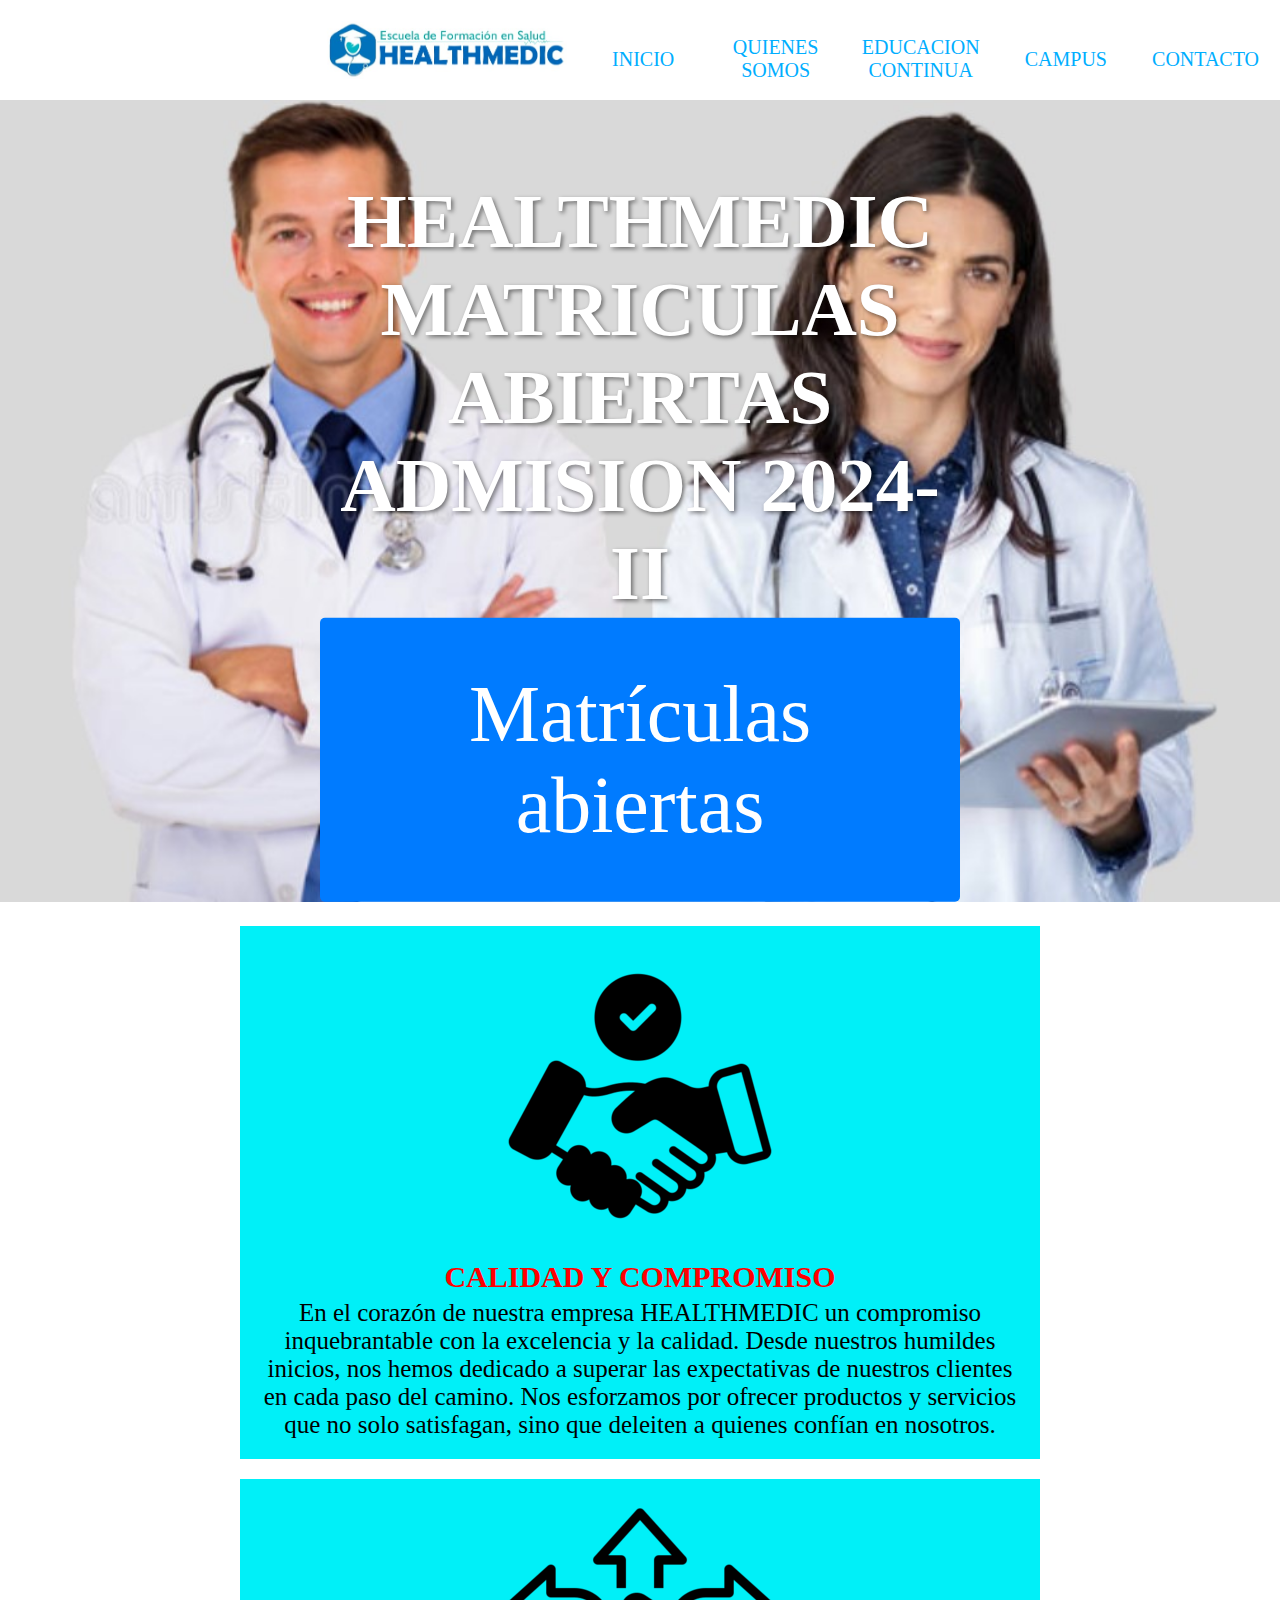
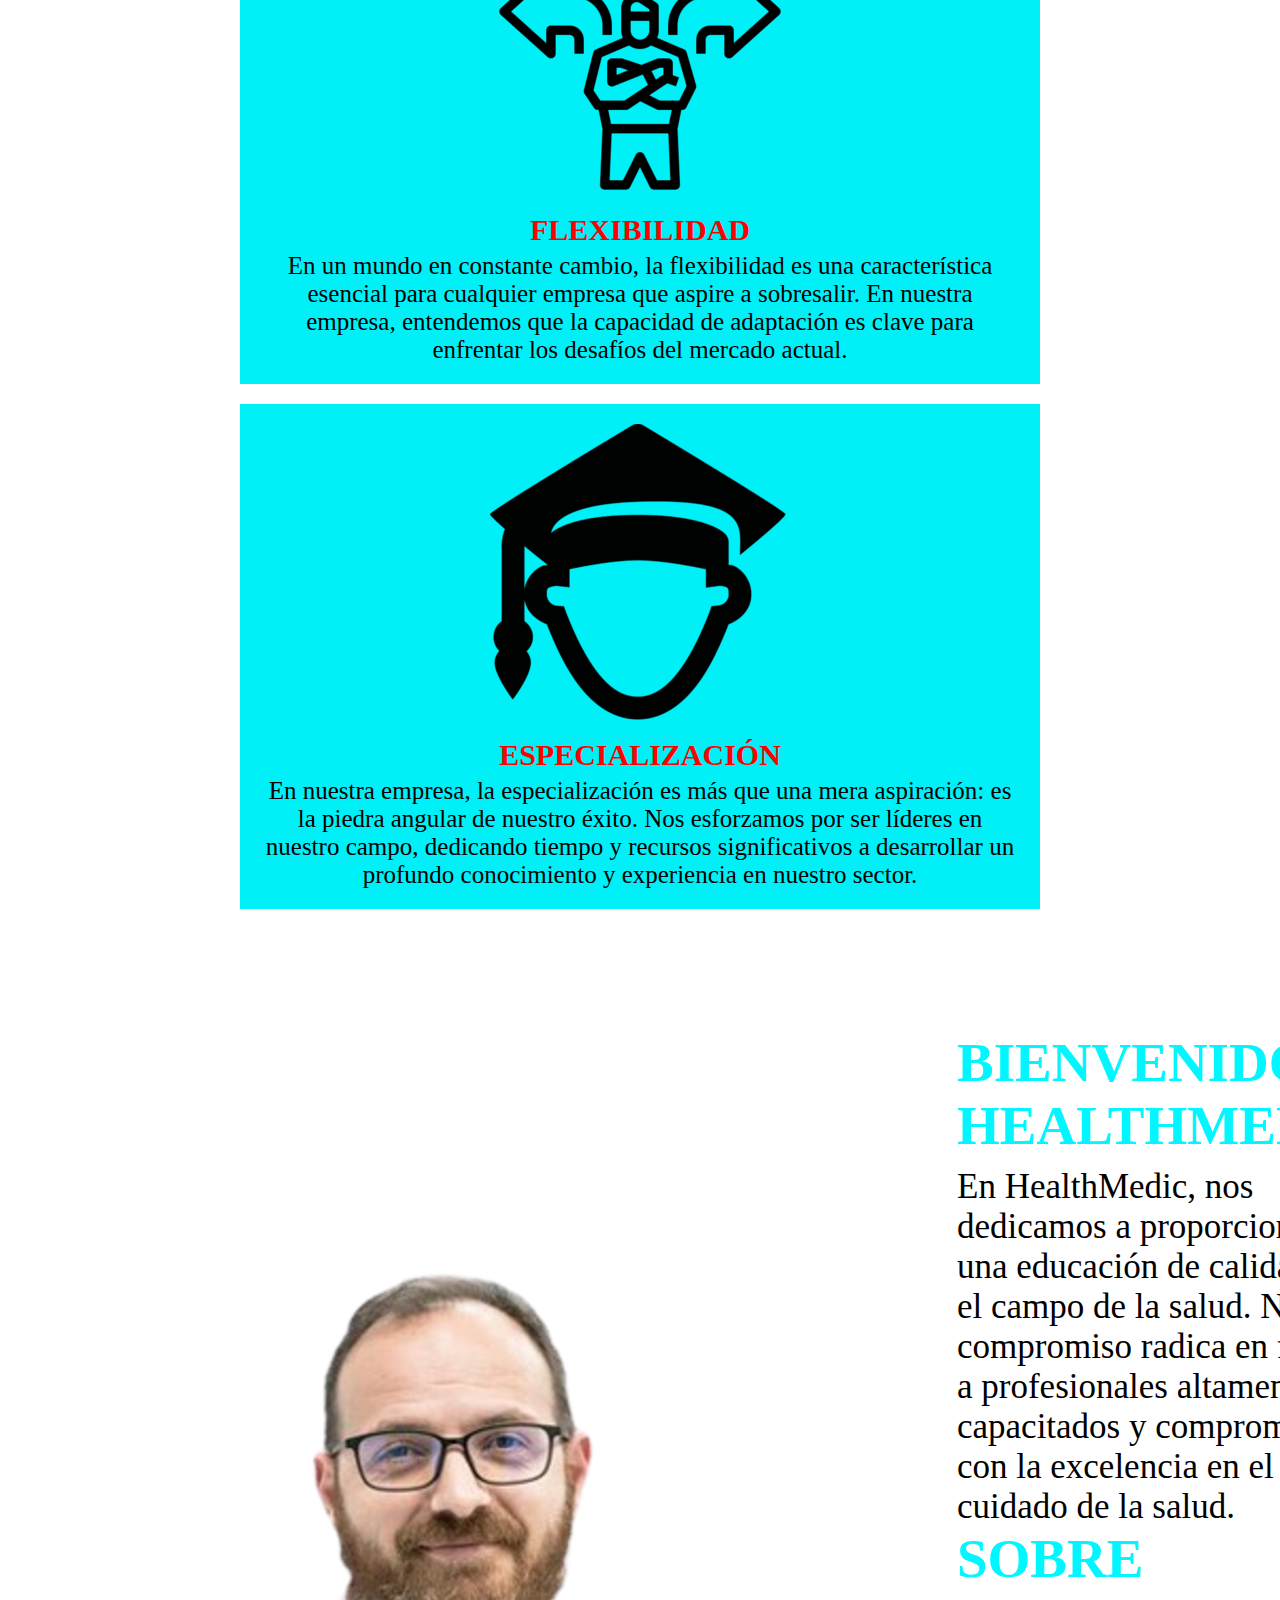
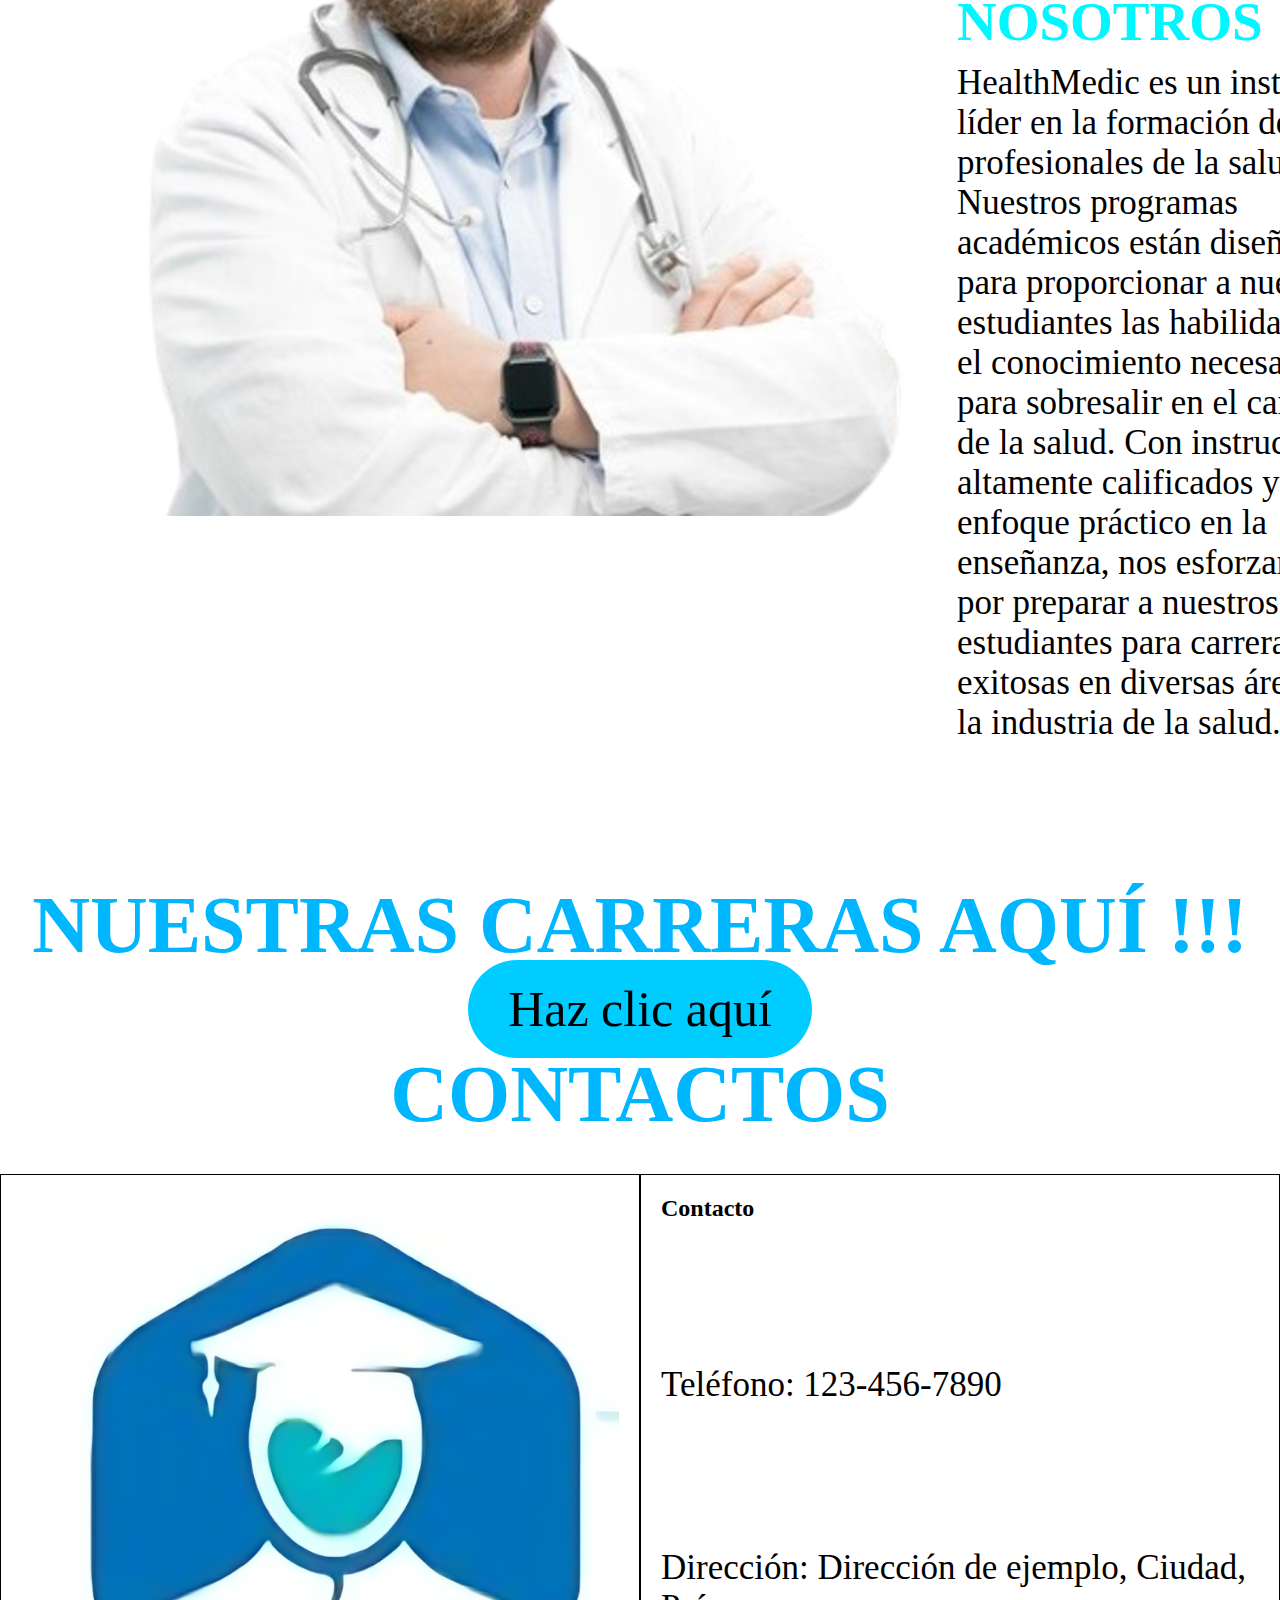
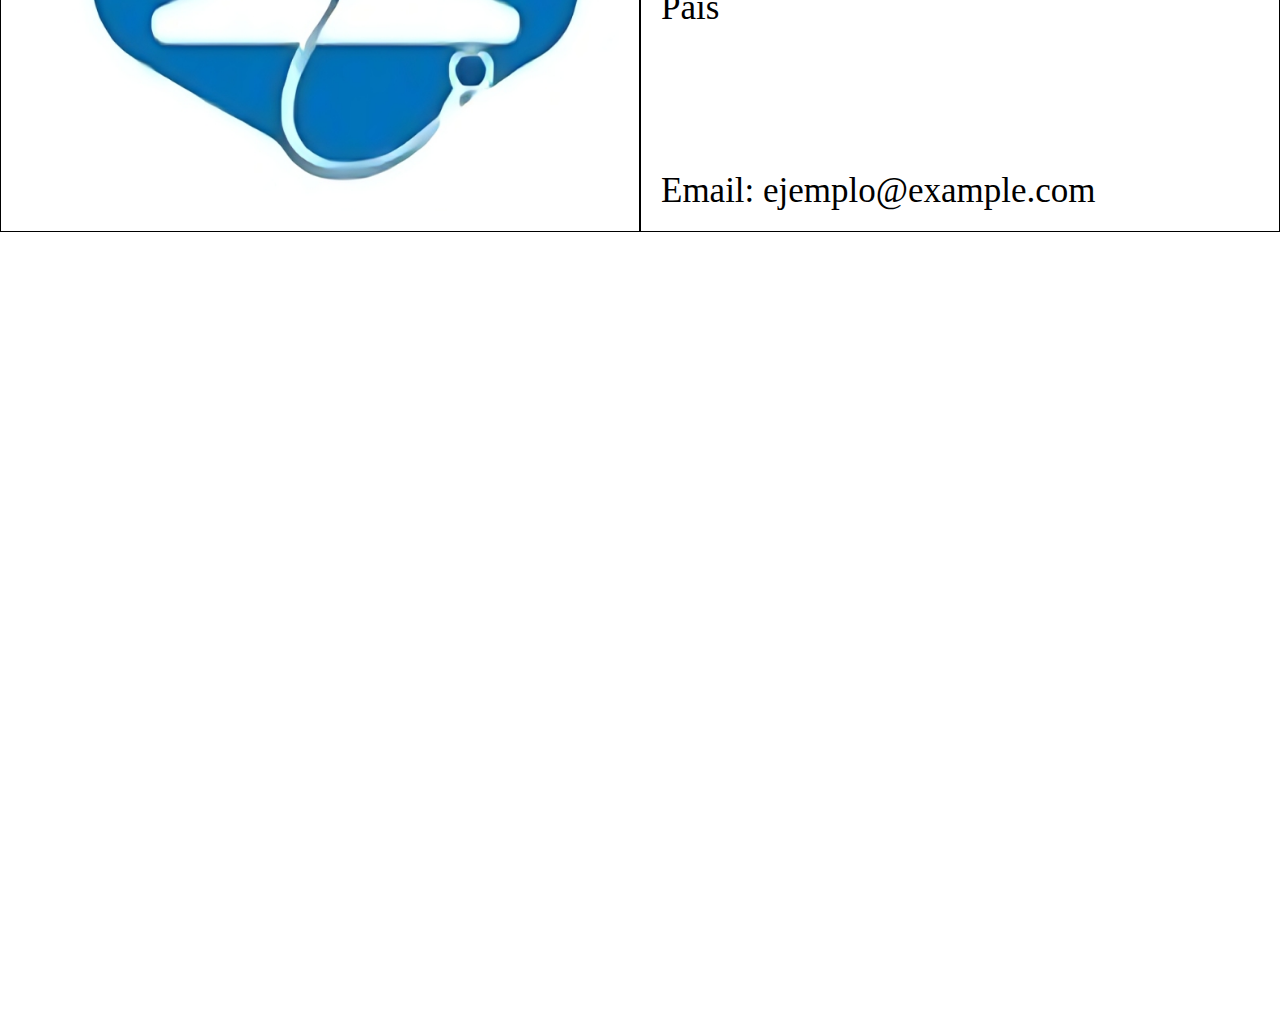
<file: index.html>
<!DOCTYPE html>
<html lang="en">
<head>
    <meta charset="UTF-8">
    <meta http-equiv="X-UA-Compatible" content="IE=edge">
    <meta name="viewport" content="width=device-width, initial-scale=1.0">
    <link rel="stylesheet" href="css/style.css"> <!-- Enlaza tu archivo CSS aquí -->
    <title>XD</title>
</head>
<body>
    <header>
        <div class="logo"></div>
        <input type="checkbox" id="nav_check" hidden>
        <nav>
            <ul>
                <li>
                    <a href="" >INICIO</a>
                </li>
                <li>
                    <a href="navbar.html">QUIENES SOMOS</a>
                </li>
                <li>
                    <a href="educacioncontinua.html">EDUCACION CONTINUA</a>
                </li>
                <li>
                    <a href="campus.html">CAMPUS</a>
                </li>
                <li>
                    <a href="contacto.html">CONTACTO</a>
                </li>
            </ul>
        </nav>
        <label for="nav_check" class="hamburger">
            <div class="cody"></div>
            <div></div>
            <div></div>
        </label>
    </header>
    
    <div class="image-container">
        <!-- Inserta tu imagen aquí -->
        <img src="img/inicio.jpg" alt="Tu imagen">
    </div>
    
    <div class="center-text">
        <h1>HEALTHMEDIC</h1>
        <h1>MATRICULAS ABIERTAS ADMISION 2024-II</h1>
        <a href="enlace-a-matriculas" class="boton">Matrículas abiertas</a>
    </div>
    
    <div class="box-container">
        <div class="content">
            <img src="img/calidad.png" alt="Imagen de compromiso">
            <h2>CALIDAD Y COMPROMISO</h2>
            <p>En el corazón de nuestra empresa HEALTHMEDIC un compromiso inquebrantable con la excelencia y la calidad.
                Desde nuestros humildes inicios, nos hemos dedicado a superar las expectativas de nuestros clientes 
                en cada paso del camino. Nos esforzamos por ofrecer productos y servicios que no solo satisfagan, 
                sino que deleiten a quienes confían en nosotros.</p>
        </div>
        <div class="content">
            <img src="img/flexibilidad.png" alt="Imagen de flexibilidad">
            <h2>FLEXIBILIDAD</h2>
            <p>En un mundo en constante cambio, la flexibilidad es una característica esencial para cualquier empresa 
                que aspire a sobresalir. En nuestra empresa, entendemos que la capacidad de adaptación es clave para
                enfrentar los desafíos del mercado actual.</p>
        </div>
        <div class="content">
            <img src="img/especializacion.png" alt="Imagen de especialización">
            <h2>ESPECIALIZACIÓN</h2>
            <p>En nuestra empresa, la especialización es más que una mera aspiración: es la piedra angular de nuestro 
                éxito. Nos esforzamos por ser líderes en nuestro campo, dedicando tiempo y recursos significativos a 
                desarrollar un profundo conocimiento y experiencia en nuestro sector.</p>
        </div>
    </div>
    <div class="additional-box">
        <div class="image">
            <img src="img/healthmedic.png" alt="Tu imagen">
        </div>
        <div class="text">
            <div class="text-content">
                <h3>BIENVENIDO A HEALTHMEDIC</h3>
                <p>En HealthMedic, nos dedicamos a proporcionar una educación de calidad 
                    en el campo de la salud. Nuestro compromiso radica en formar a
                     profesionales altamente capacitados y comprometidos con la excelencia 
                     en el cuidado de la salud.</p>
                     <h3>SOBRE NOSOTROS</h3>
                <p>HealthMedic es un instituto líder en la formación de profesionales
                     de la salud. Nuestros programas académicos están diseñados para
                      proporcionar a nuestros estudiantes las habilidades y el conocimiento 
                      necesarios para sobresalir en el campo de la salud. Con instructores 
                      altamente calificados y un enfoque práctico en la enseñanza, nos
                       esforzamos por preparar a nuestros estudiantes para carreras
                         exitosas en diversas áreas de la industria de la salud.</p>
            </div>
        </div>
        </div>
        <div class="center-texto">
            <h4>NUESTRAS CARRERAS AQUÍ !!!</h4>
            <div class="button-container">
                <a href="#" class="custom-button">Haz clic aquí</a>
            </div>
            <h4>CONTACTOS</h4>
            <div class="big-box">
                <div class="small-box">
                    <img src="img/logo 2.png" alt="Imagen">
                </div>
                <div class="small-box">
                    <h2>Contacto</h2>
                    <p>Teléfono: 123-456-7890</p>
                    <p>Dirección: Dirección de ejemplo, Ciudad, País</p>
                    <p>Email: ejemplo@example.com</p>
                </div>
                <div class="map-contanier">
                    <iframe src="https://www.google.com/maps/embed?pb=!1m14!1m8!1m3!1d31080.699136516767!2d-74.2474909!3d-13.1568873!3m2!1i1024!2i768!4f13.1!3m3!1m2!1s0x91127df48a4baa6b%3A0xcac4219c56321b67!2sCESTYS%20PERU!5e0!3m2!1ses-419!2spe!4v1710173267683!5m2!1ses-419!2spe" width="1000" height="800" style="border:0;" allowfullscreen="" loading="lazy" referrerpolicy="no-referrer-when-downgrade"></iframe>                </div>
            </div>
        </div>
    <script src="js/script.js"></script> 
</body>
</html>
</file>
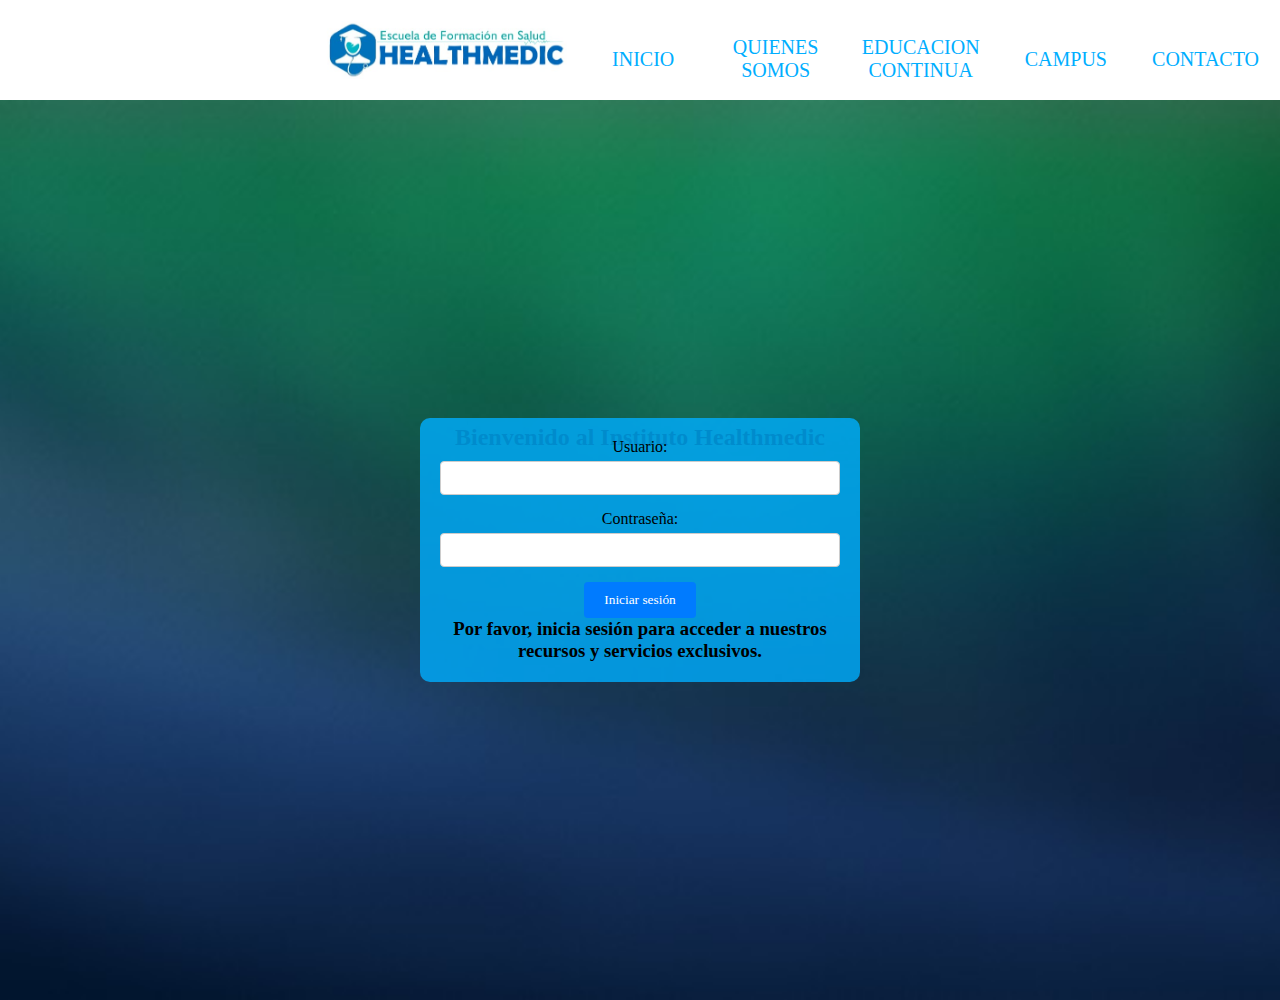
<file: campus.html>
<!DOCTYPE html>
<html lang="en">
<head>
    <meta charset="UTF-8">
    <meta http-equiv="X-UA-Compatible" content="IE=edge">
    <meta name="viewport" content="width=device-width, initial-scale=1.0">
    <link rel="stylesheet" href="css/style3.css"> <!-- Enlaza tu archivo CSS aquí -->
    <title>XD</title>
</head>
<body>
    <header>
        <div class="logo"></div>
        <input type="checkbox" id="nav_check" hidden>
        <nav>
            <ul>
                <li>
                    <a href="index.html" >INICIO</a>
                </li>
                <li>
                    <a href="navbar.html">QUIENES SOMOS</a>
                </li>
                <li>
                    <a href="educacioncontinua.html">EDUCACION CONTINUA</a>
                </li>
                <li>
                    <a href="">CAMPUS</a>
                </li>
                <li>
                    <a href="contacto.html">CONTACTO</a>
                </li>
            </ul>
        </nav>
        
        <label for="nav_check" class="hamburger">
            <div class="cody"></div>
            <div></div>
            <div></div>
        </label>
        </header>
        <div class="image-container">
            <div class="title-container">
                <div class="additional-text"></div>
                <h2>Bienvenido al Instituto Healthmedic</h2>
            </div>
            <div class="content">
                <div class="login-form">
                    <form id="login-form">
                        <div class="form-group">
                            <label for="username">Usuario:</label>
                            <input type="text" id="username" name="username">
                        </div>
                        <div class="form-group">
                            <label for="password">Contraseña:</label>
                            <input type="password" id="password" name="password">
                        </div>
                        <button type="submit">Iniciar sesión</button>
                        <p id="password-error" style="color: red; display: none;">Contraseña incorrecta</p>
                    </form>
                    <h3>Por favor, inicia sesión para acceder a nuestros recursos y servicios exclusivos.</h3>
                </div>
            </div>
        </div>
        
</body>
<script src="js/script.js"></script> <!-- Enlaza tu archivo JavaScript aquí -->
</html>
</file>
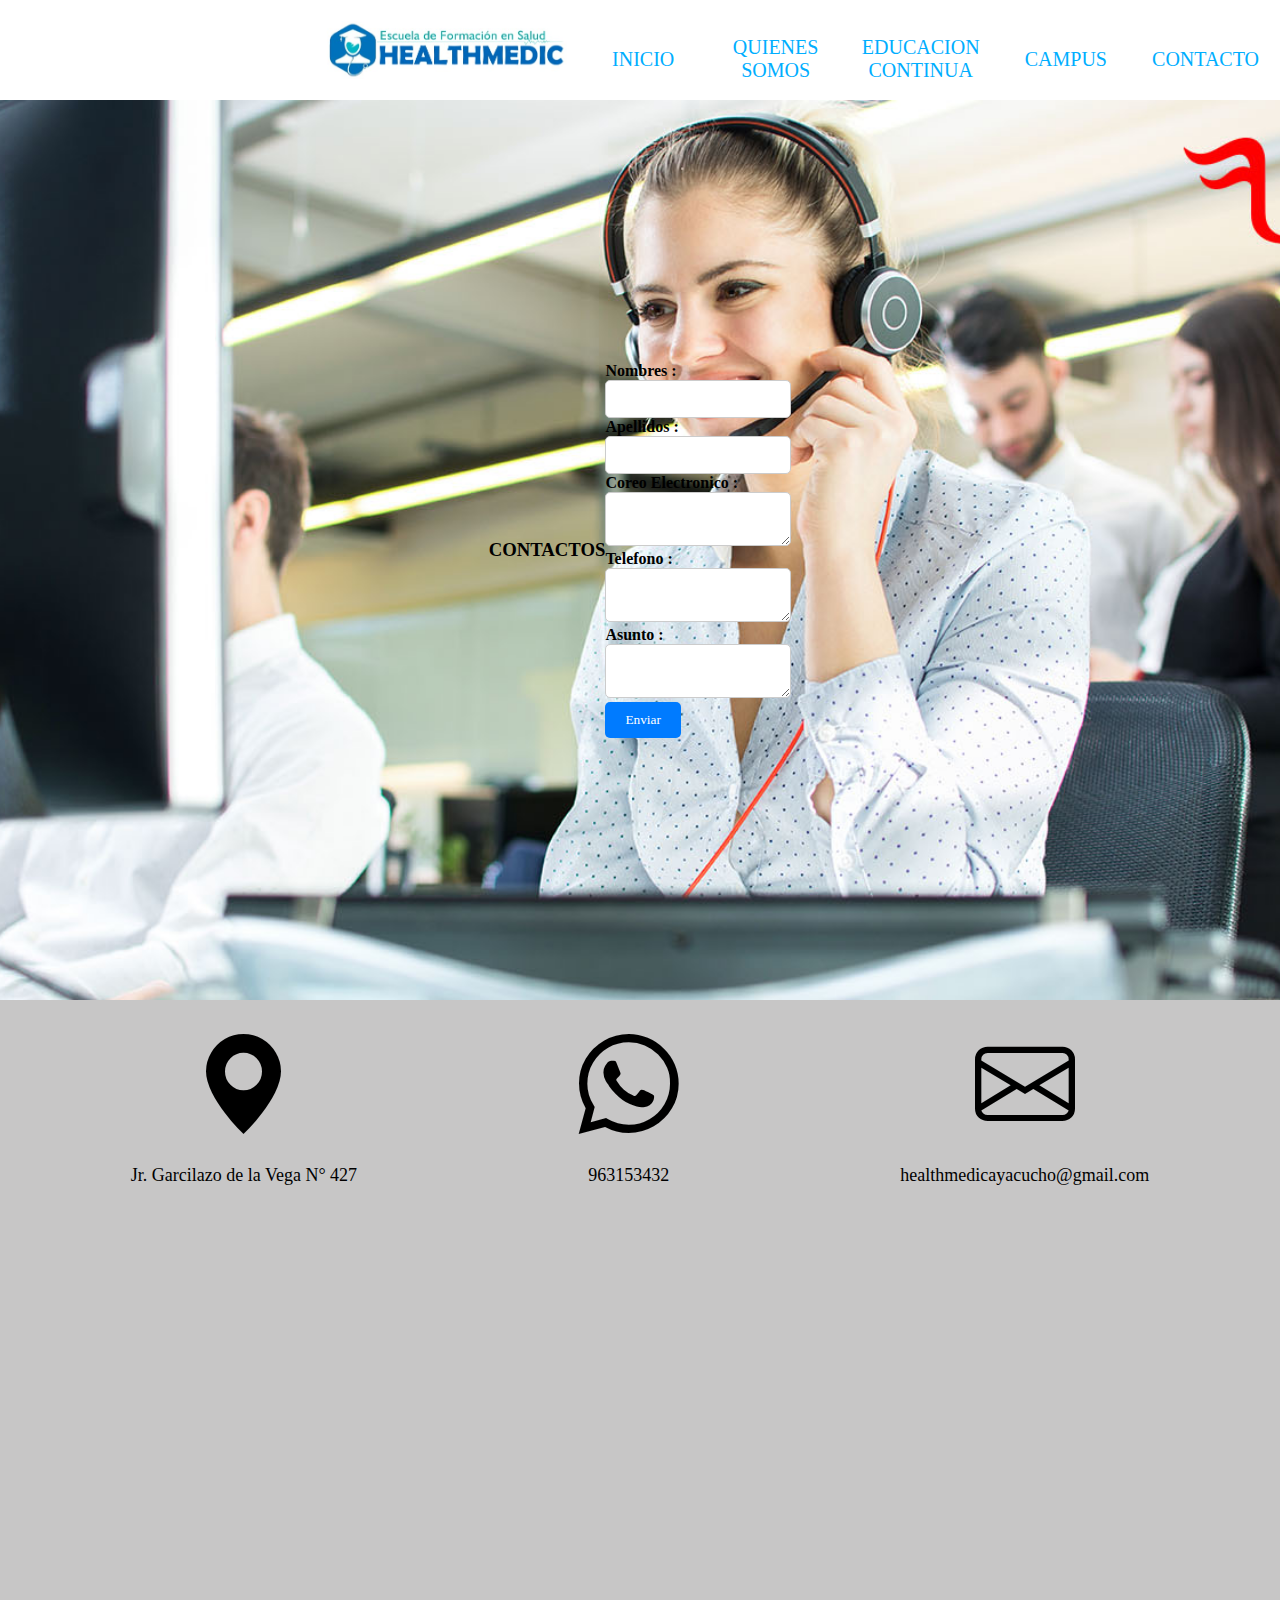
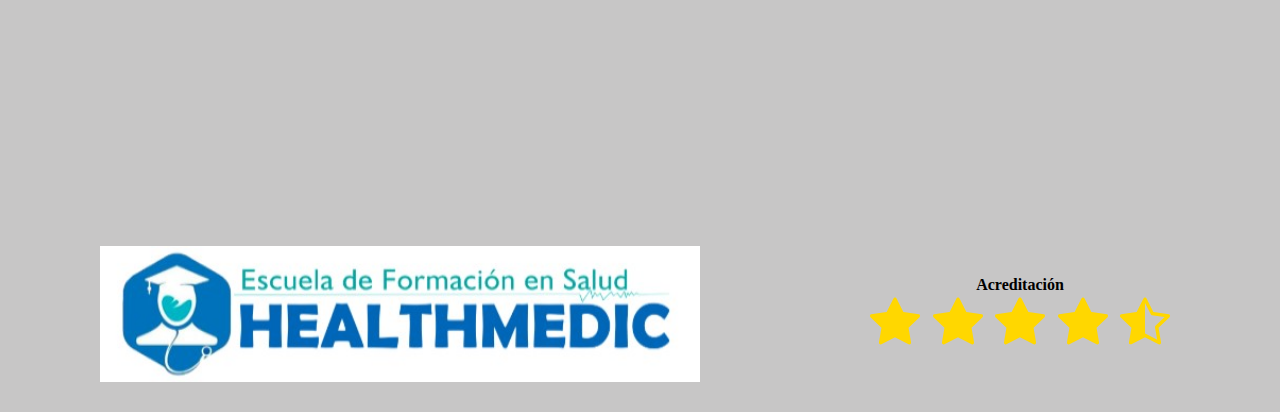
<file: contacto.html>
<!DOCTYPE html>
<html lang="en">
<head>
    <meta charset="UTF-8">
    <meta http-equiv="X-UA-Compatible" content="IE=edge">
    <meta name="viewport" content="width=device-width, initial-scale=1.0">
    <link rel="stylesheet" href="css/style4.css"> <!-- Enlaza tu archivo CSS aquí -->
    <title>XD</title>
</head>
<body>
    <header>
        <div class="logo"></div>
        <input type="checkbox" id="nav_check" hidden>
        <nav>
            <ul>
                <li>
                    <a href="index.html" >INICIO</a>
                </li>
                <li>
                    <a href="navbar.html">QUIENES SOMOS</a>
                </li>
                <li>
                    <a href="educacioncontinua.html">EDUCACION CONTINUA</a>
                </li>
                <li>
                    <a href="campus.html">CAMPUS</a>
                </li>
                <li>
                    <a href="">CONTACTO</a>
                </li>
            </ul>
        </nav>
        
        <label for="nav_check" class="hamburger">
            <div class="cody"></div>
            <div></div>
            <div></div>
        </label>
        </header>
        <div class="image-container">
            <div class="title-container">
                <div class="additional-text"></div>
                <h3>CONTACTOS</h3>
            </div>
            <div class="image-wrapper">
                <div class="form-container">
                    <form id="contact-form">
                        <div class="form-row">
                            <label for="name">Nombres :</label>
                            <input type="text" id="name" name="name" required>
                        </div>
                        <div class="form-row">
                            <label for="email">Apellidos :</label>
                            <input type="email" id="email" name="email" required>
                        </div>
                        <div class="form-row">
                            <label for="message">Coreo Electronico :</label>
                            <textarea id="message" name="message" required></textarea>
                        </div>
                        <div class="form-row">
                            <label for="message">Telefono :</label>
                            <textarea id="message" name="message" required></textarea>
                        </div>
                        <div class="form-row">
                            <label for="message">Asunto :</label>
                            <textarea id="message" name="message" required></textarea>
                        </div>
                        <div class="form-row">
                            <button type="submit">Enviar</button>
                        </div>
                    </form>
                </div>
            </div>
        </div>
        <head>
            <link href="https://fonts.googleapis.com/icon?family=Material+Icons" rel="stylesheet">
            <link href="https://cdn.jsdelivr.net/npm/bootstrap-icons@1.8.0/font/bootstrap-icons.css" rel="stylesheet">

            <div class="contacto-acreditacion">
                <div class="contacto-item">
                    <i class="bi bi-geo-alt-fill"></i>
                    <p class="contacto-text">Jr. Garcilazo de la Vega N° 427</p>
                </div>
                <div class="contacto-item">
                    <i class="bi bi-whatsapp"></i>
                    <p class="contacto-text">963153432</p>
                </div>
                <div class="contacto-item">
                    <i class="bi bi-envelope"></i>
                    <p class="contacto-text">healthmedicayacucho@gmail.com</p>
                </div>
                <iframe src="https://www.google.com/maps/embed?pb=!1m14!1m8!1m3!1d31080.699136516767!2d-74.2474909!3d-13.1568873!3m2!1i1024!2i768!4f13.1!3m3!1m2!1s0x91127df48a4baa6b%3A0xcac4219c56321b67!2sCESTYS%20PERU!5e0!3m2!1ses-419!2spe!4v1710203867130!5m2!1ses-419!2spe" width="2600" height="600" style="border:0;" allowfullscreen="" loading="lazy" referrerpolicy="no-referrer-when-downgrade"></iframe>            </div>
            <div class="contacto-acreditacion">
                <div class="contacto-item">
                    <img src="img/logo.jpg" alt="Imagen de contacto">
                </div>
                <div class="contacto-item">
                <div class="acreditacion-item">
                    <h4>Acreditación</h4>
                    <div class="stars">
                        <span class="bi bi-star-fill"></span>
                        <span class="bi bi-star-fill"></span>
                        <span class="bi bi-star-fill"></span>
                        <span class="bi bi-star-fill"></span>
                        <span class="bi bi-star-half"></span>
                    </div>
                </div>
            </div>
            
            
    </body> 
</body>
</html>
</file>
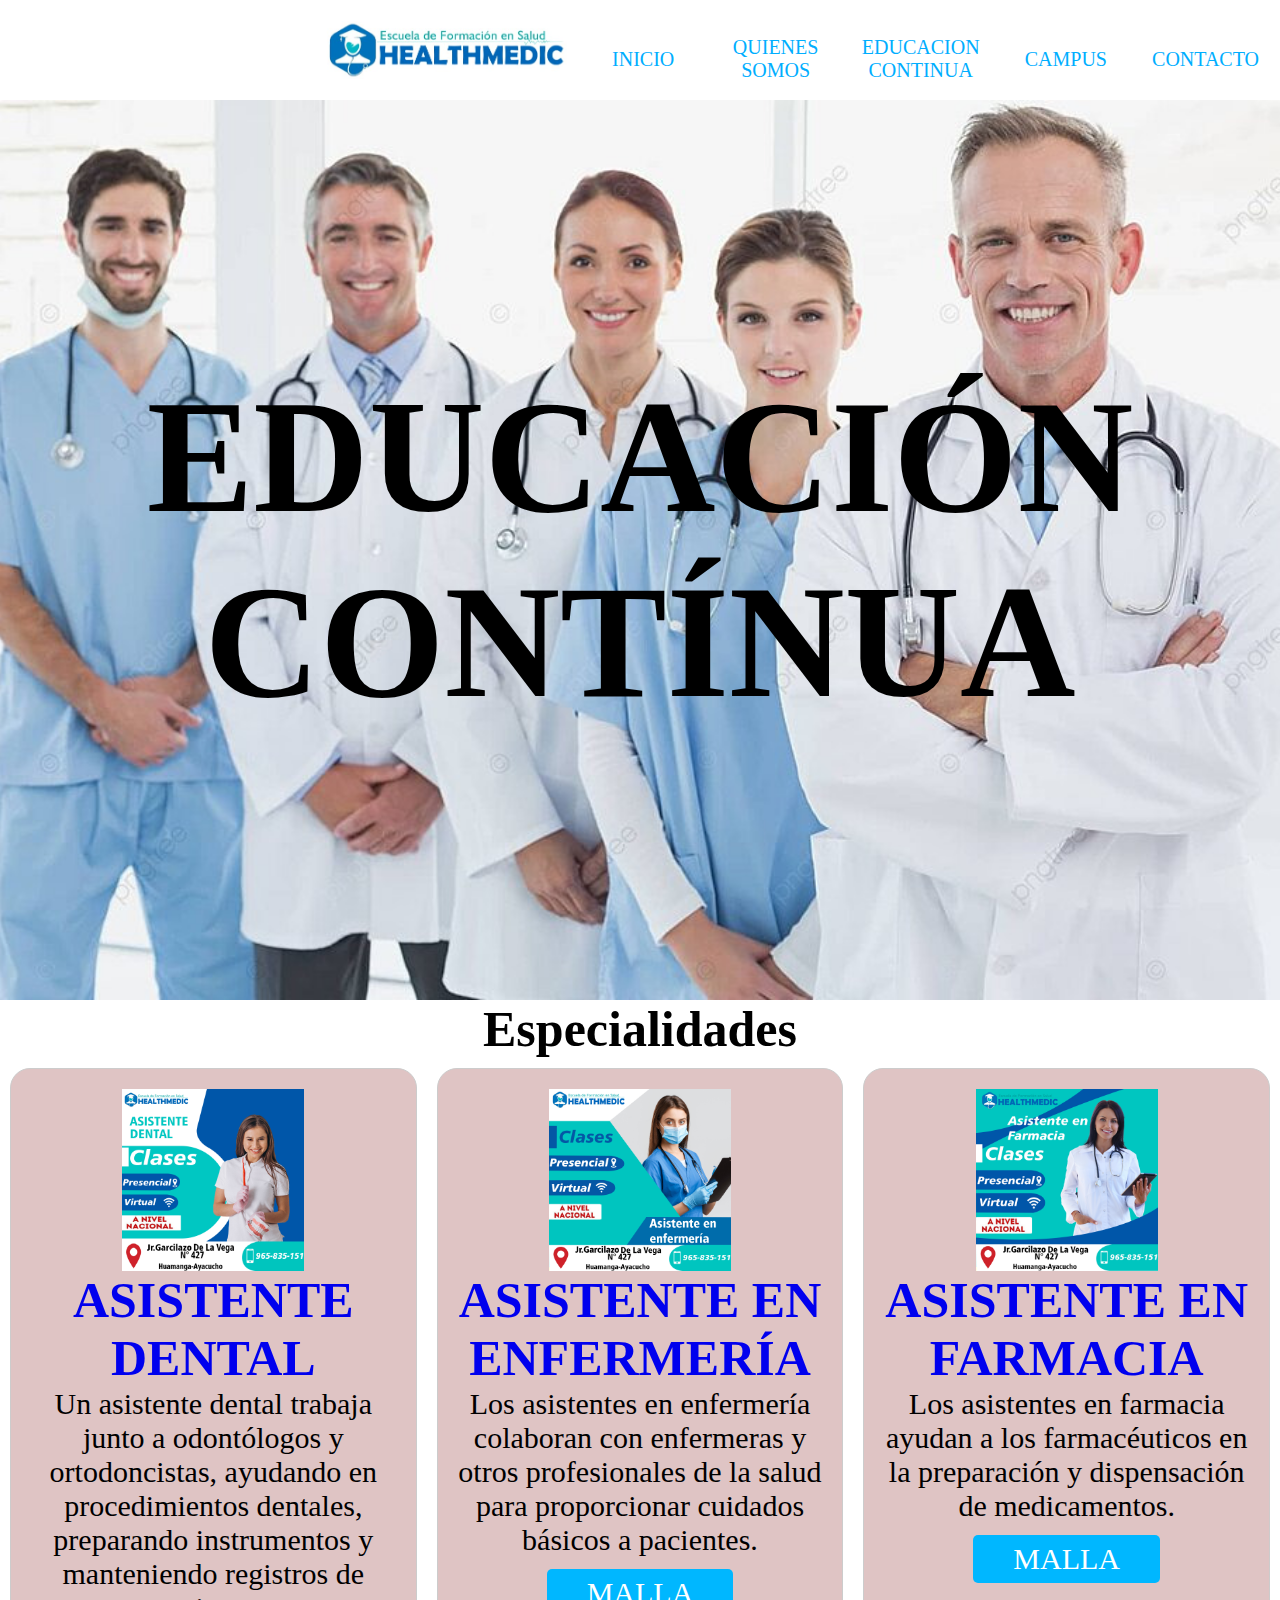
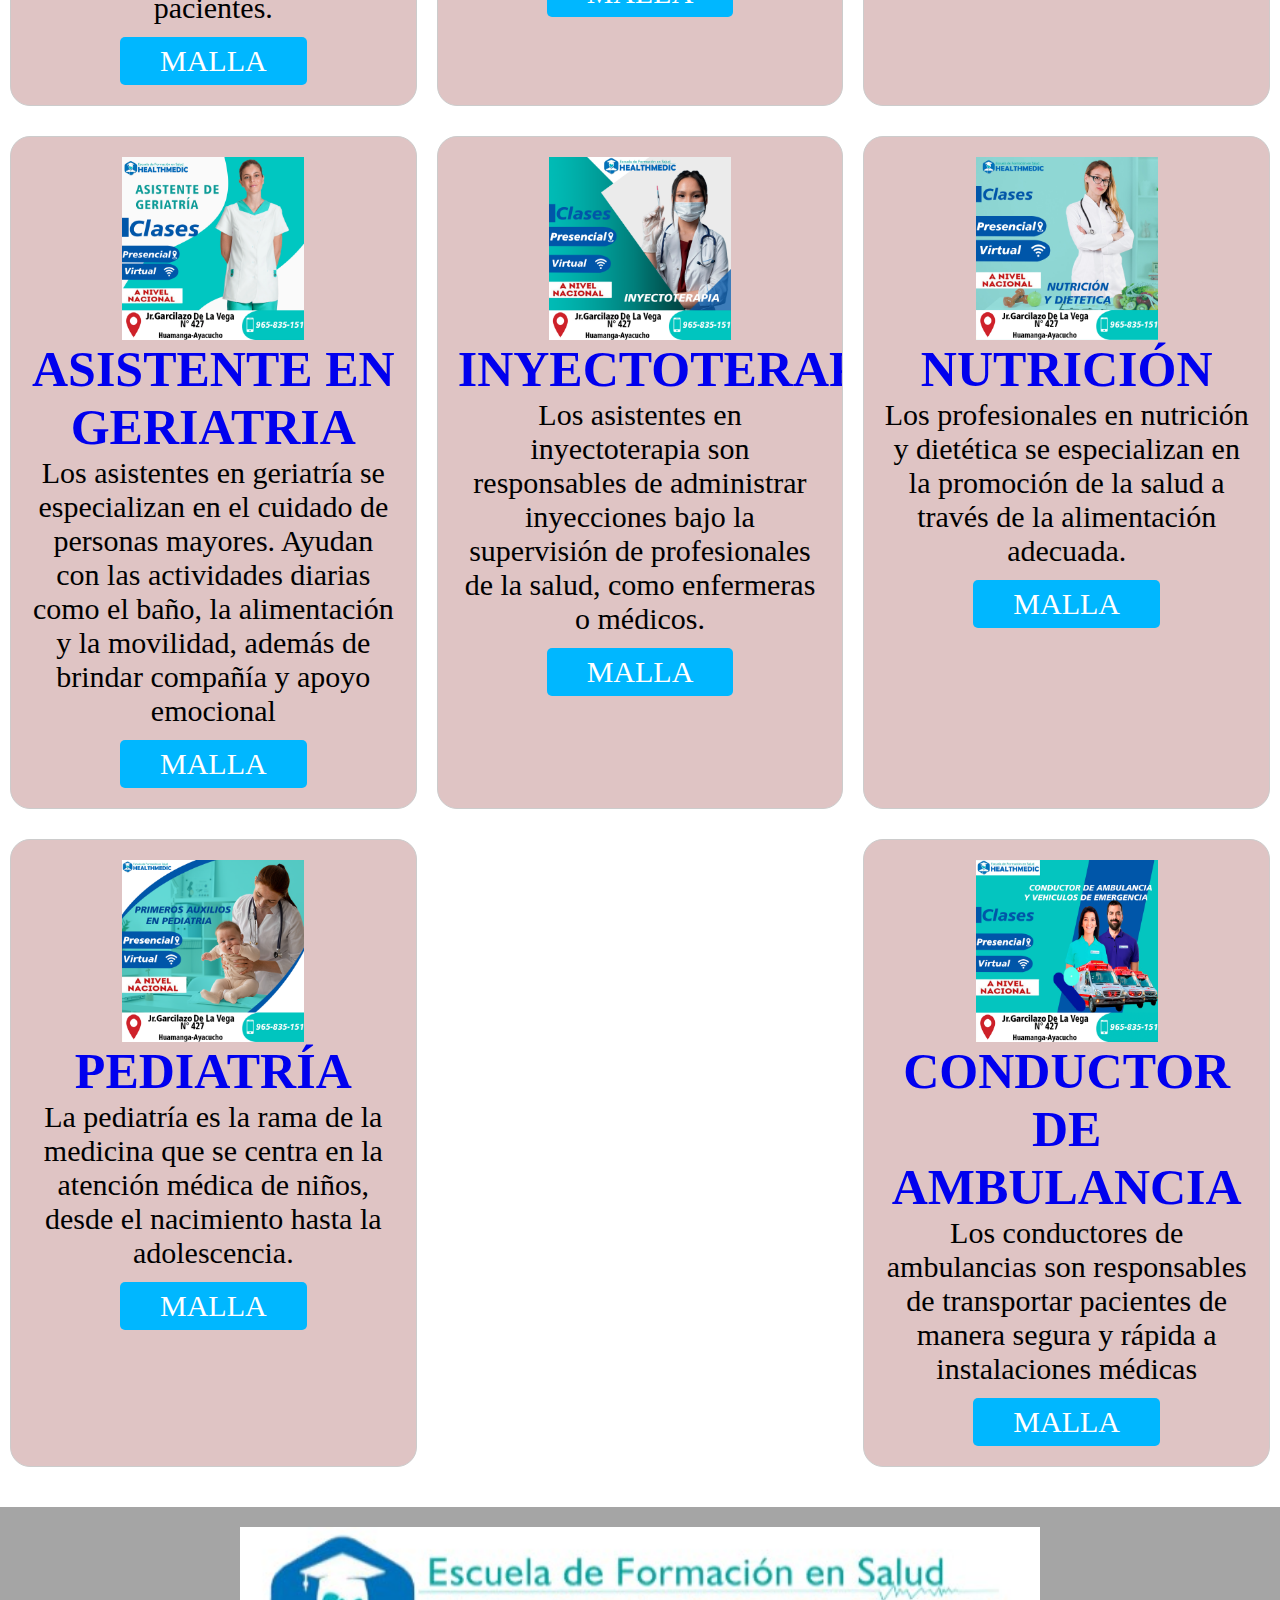
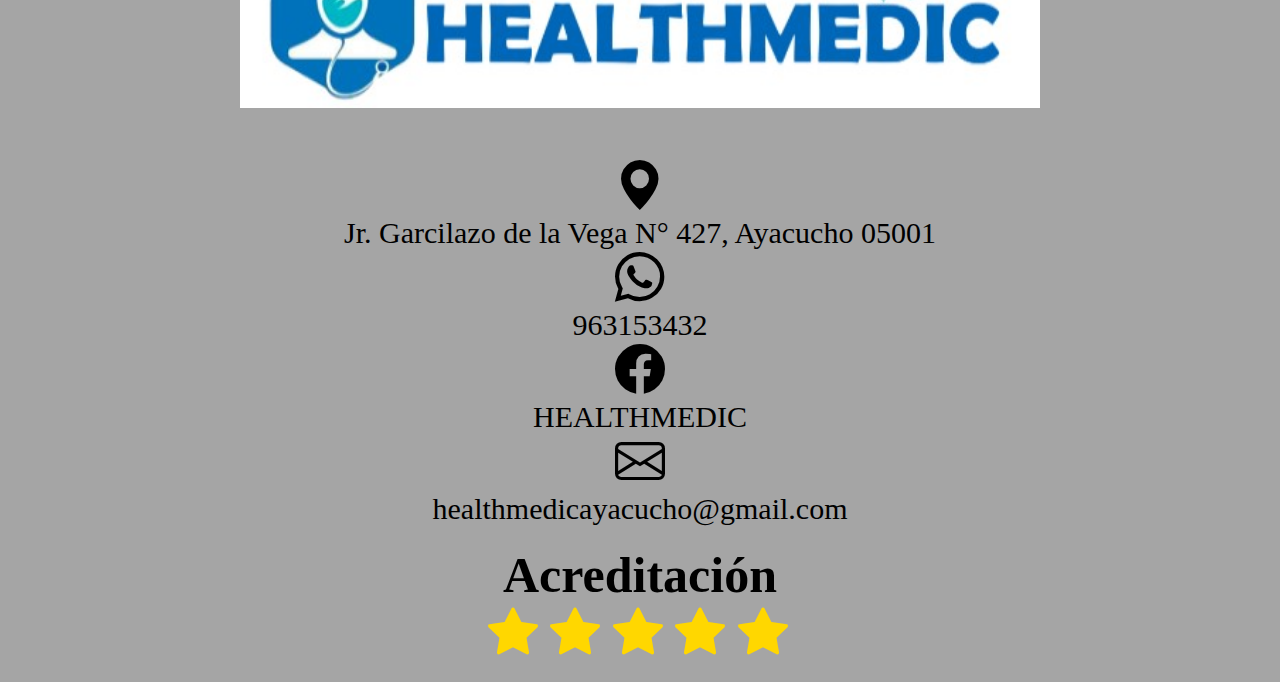
<file: educacioncontinua.html>
<!DOCTYPE html>
<html lang="en">
<head>
    <meta charset="UTF-8">
    <meta http-equiv="X-UA-Compatible" content="IE=edge">
    <meta name="viewport" content="width=device-width, initial-scale=1.0">
    <link rel="stylesheet" href="css/style2.css"> <!-- Enlaza tu archivo CSS aquí -->
    <title>XD</title>
</head>
<body>
    <header>
        <div class="logo"></div>
        <input type="checkbox" id="nav_check" hidden>
        <nav>
            <ul>
                <li>
                    <a href="index.html" >INICIO</a>
                </li>
                <li>
                    <a href="navbar.html">QUIENES SOMOS</a>
                </li>
                <li>
                    <a href="">EDUCACION CONTINUA</a>
                </li>
                <li>
                    <a href="campus.html">CAMPUS</a>
                </li>
                <li>
                    <a href="contacto.html">CONTACTO</a>
                </li>
            </ul>
        </nav>
        
        <label for="nav_check" class="hamburger">
            <div class="cody"></div>
            <div></div>
            <div></div>
        </label>
    </header>
    <div class="image-container">
        <div class="content">
            <h1>EDUCACIÓN CONTÍNUA</h1>
        </div>
    </div>
    <h3>Especialidades</h3>
    <div class="row">
        <div class="especialidad">
            <a href="especialidad_dental.html">
                <img src="img/dental.jpg" alt="Especialidad 1">
                <h4>ASISTENTE DENTAL</h4>
                <p>Un asistente dental trabaja junto a odontólogos y ortodoncistas, 
                    ayudando en procedimientos dentales, preparando instrumentos y 
                    manteniendo registros de pacientes. </p>
                <button>MALLA</button>
            </a>
        </div>
        <div class="especialidad">
            <a href="especialidad_enfermeria.html">
                <img src="img/Enfermeria logo.png" alt="Especialidad 2">
                <h4>ASISTENTE EN ENFERMERÍA</h4>
                <p>Los asistentes en enfermería colaboran con enfermeras y otros profesionales 
                    de la salud para proporcionar cuidados básicos a pacientes.</p>
                <button>MALLA</button>
            </a>
        </div>
        <div class="especialidad">
            <a href="especialidad_farmacia.html">
                <img src="img/farmacia.png" alt="Especialidad 3">
                <h4>ASISTENTE EN FARMACIA</h4>
                <p> Los asistentes en farmacia ayudan a los farmacéuticos en la preparación y 
                    dispensación de medicamentos. </p>
                <button>MALLA</button>
            </a>
        </div>
        <div class="especialidad">
            <a href="especialidad_geriatria.html">
                <img src="img/geriatria.png" alt="Especialidad 4">
                <h4>ASISTENTE EN GERIATRIA</h4>
                <p>Los asistentes en geriatría se especializan en el cuidado de personas mayores.
                     Ayudan con las actividades diarias como el baño, la alimentación y la 
                     movilidad, además de brindar compañía y apoyo emocional</p>
                <button>MALLA</button>
            </a>
        </div>
        <div class="especialidad">
            <a href="especialidad_inyectoterapia.html">
                <img src="img/Inyectoterapia logo.png" alt="Especialidad 5">
                <h4>INYECTOTERAPIA</h4>
                <p>Los asistentes en inyectoterapia son responsables de administrar inyecciones
                     bajo la supervisión de profesionales de la salud, como enfermeras o 
                     médicos.</p>
                <button>MALLA</button>
            </a>
        </div>
        <div class="especialidad">
            <a href="especialidad_nutricion.html">
                <img src="img/Nutricion logo.jpg" alt="Especialidad 6">
                <h4>NUTRICIÓN</h4>
                <p> Los profesionales en nutrición y dietética se especializan en la promoción
                     de la salud a través de la alimentación adecuada.</p>
                <button>MALLA</button>
            </a>
        </div>
        <div class="especialidad">
            <a href="especialidad_pediatria.html">
                <img src="img/Pediatria logo.png" alt="Especialidad 7">
                <h4>PEDIATRÍA</h4>
                <p> La pediatría es la rama de la medicina que se centra en la atención médica
                     de niños, desde el nacimiento hasta la adolescencia.</p>
                <button>MALLA</button>
            </a>
        </div>
        <div class="especialidad">
            <a href="especialidad_ambulancia.html">
                <img src="img/Conductor de ambulancia.png" alt="Especialidad 8">
                <h4>CONDUCTOR DE AMBULANCIA</h4>
                <p>Los conductores de ambulancias son responsables de transportar pacientes de manera
                     segura y rápida a instalaciones médicas</p>
                <button>MALLA</button>
            </a>
        </div>
    </div>
    <div class="contacto-acreditacion">
        <img src="img/logo.jpg" alt="Tu Imagen">
        <div class="contacto">
            <head>
                <link href="https://fonts.googleapis.com/icon?family=Material+Icons" rel="stylesheet">
                <link href="https://cdn.jsdelivr.net/npm/bootstrap-icons@1.8.0/font/bootstrap-icons.css" rel="stylesheet">

              </head>              
              <div class="contacto-acreditacion">
                <div>
                    <i class="bi bi-geo-alt-fill"></i>
                    <p class="contacto-text">Jr. Garcilazo de la Vega N° 427, Ayacucho 05001</p>
                </div>
                <div>
                    <i class="bi bi-whatsapp"></i>
                    <p class="contacto-text">963153432</p>
                </div>
                <div>
                    <i class="bi bi-facebook"></i>
                    <p class="contacto-text">HEALTHMEDIC</p>
                </div>
                <div>
                    <i class="bi bi-envelope"></i>
                    <p class="contacto-text">healthmedicayacucho@gmail.com</p>
                </div>
            </div>
            
            
        </div>
        <div class="acreditacion">
            <h3>Acreditación</h3>
            <div class="estrellas">
                <!-- Estrellas llenas -->
                <i class="bi bi-star-fill"></i>
                <i class="bi bi-star-fill"></i>
                <i class="bi bi-star-fill"></i>
                <i class="bi bi-star-fill"></i>
                <i class="bi bi-star-fill"></i>
            </div>
        </div>
        
    </div>
</div>
</div>
    </div>
    <script src="js/script.js"></script> <!-- Enlaza tu archivo JavaScript aquí --> 
</body>
</html>
</file>
<file: css/style.css>
* {
    margin: 0;
    padding: 0;
    font-family: "futura md bt";
    text-decoration: none;
    list-style: none;
    box-sizing: border-box;
}
header {
    background: #fff;
    width: 100%;
    height: 100px;
    display: flex;
    align-items: center;
    justify-content: center;
    padding: 0 25%; /* Ajusta el padding para que sea responsive */
}

header .logo {
    background-image: url('../img/logo.jpg');
    background-size: contain;
    background-repeat: no-repeat;
    background-position: center;
    width: 40%; /* Ajusta el tamaño del logo para que sea responsive */
    height: 100px;
    display: flex;
    align-items: center;
    justify-content: center;
    margin-right: auto;
    z-index: 1; /* Asegura que el logo esté por debajo del menú */
    position: relative; /* Establece una posición relativa para que el z-index funcione */
}

header nav {
    position: absolute; /* Posiciona el menú de navegación de forma absoluta */
    width: 55%; /* Ocupa el 60% del ancho del header */
    right: 0; /* Alinea el menú a la derecha */
    top: 30px; /* Coloca el menú debajo del header */
    background: #fff;
    padding: 1px;
    transition: 0.3s;
    z-index: 2; /* Asegura que el menú esté por encima del logo */
}

/* Media query para dispositivos más pequeños */
@media only screen and (max-width: 700px) {
    header nav {
        width: 100%; /* En dispositivos pequeños, el menú ocupa todo el ancho */
        left: 0; /* Ajusta la posición del menú para dispositivos más pequeños */
        top: 70px; /* Ajusta la posición del menú para dispositivos más pequeños */
    }
}
header nav ul {
    display: flex;
    align-items: center;
    justify-content: center;
    width: 100%;
}

header nav ul li {
    flex: 1;
    text-align: center;
    position: relative;
}

header nav ul li a {
    display: inline-block;
    color: #00aeff;
    padding: 5px 20px;
    text-transform: uppercase;
    transition: color 0.2s;
    font-size: 20px;
    position: relative;
}

header nav ul li a::before {
    content: '';
    position: absolute;
    top: 50%;
    left: -30px;
    transform: translateY(-50%);
    width: 20px;
    height: 20px;
    border-radius: 50%;
    background-color: transparent;
    transition: background-color 0.3s;
}

header nav ul li a:hover {
    color: #ff0000;
}


.hamburger {
    cursor: pointer;
    display: none;
}

.hamburger div {
    width: 30px;
    height: 3px;
    margin: 5px 0;
    background: #00b7ff;
}

@media only screen and (max-width: 900px) {
    header {
        padding: 0 5%; /* Ajusta el padding para dispositivos más pequeños */
    }
}

@media only screen and (max-width: 700px) {
    .hamburger {
        display: block;
    }
    header nav {
        position: absolute;
        width: 100%;
        left: -100%;
        top: 70px;
        width: 100%;
        background: #fff;
        padding: 10px;
        transition: 0.3s;
    }
    header #nav_check:checked ~ nav {
        left: 0;
    }
    header nav ul {
        display: block;
        text-align: center;
    }
    header nav ul li a {
        margin: 5px 0;
    }
}

.center-text {
    position: absolute;
    top: 50%;
    left: 50%;
    transform: translate(-50%, -50%);
    text-align: right;
}

.center-text h1 {
    font-size: 10rem; /* Tamaño del texto para computadoras */
    color: #050505;
}


/* Media Queries para ajustar el tamaño del texto en diferentes tamaños de pantalla */
@media only screen and (max-width: 1023px) {
    .center-text h1 {
        font-size: 5rem; /* Tamaño del texto para tabletas */
    }
}

@media only screen and (max-width: 767px) {
    .center-text h1 {
        font-size: 5rem; /* Tamaño del texto para dispositivos móviles */
    }
}



/* Estilos para computadoras */
@media only screen and (min-width: 768px) {
    .center-text {
        position: absolute;
        top: 50%; /* Posición vertical para computadoras */
        left: 50%; /* Posición horizontal para computadoras */
        transform: translate(-50%, -50%);
        z-index: 1; /* Asegura que el texto esté por encima del menú */
    }

    .center-text h1 {
        font-size: 10rem; /* Tamaño del texto para computadoras */
    }
}

/* Estilos para dispositivos móviles */
@media only screen and (max-width: 767px) {
    .center-text {
        position: relative; /* Cambiar a position: relative en lugar de absolute */
        text-align: center; /* Asegurar que el texto esté centrado */
        z-index: 1; /* Asegura que el texto esté por encima del menú */
    }

    .center-text h1 {
        font-size: 3rem; /* Tamaño del texto para dispositivos móviles */
    }
}
.box-container {
    display: flex;
    flex-wrap: wrap; /* Permite que los contenedores se envuelvan en dispositivos más pequeños */
    justify-content: space-around;
    margin-top: 20px;
}

.content {
    width: 800px; /* Ancho deseado para cada contenedor en dispositivos grandes */
    padding: 20px;
    background-color: #00f0f8;
    text-align: center;
    overflow: hidden; /* Evita que el contenido se desborde fuera del contenedor */
    margin-bottom: 20px; /* Espacio entre los contenedores */
}

.content img {
    max-width: 100%;
    height: auto;
    margin-bottom: 10px;
}

.content h2 {
    font-size: 30px;
    color: #ff0000;
    margin-bottom: 5px;
}

.content p {
    font-size: 25px;
    color: #000000;
    margin-bottom: 0;
}

/* Media Query para dispositivos más pequeños */
@media only screen and (max-width: 768px) {
    .content {
        width: calc(100% - 40px); /* Ancho completo menos el espacio de margen */
        margin: 0 auto 20px; /* Centra el contenedor y agrega espacio inferior */
    }
}
/* Estilos predeterminados para computadoras */
.additional-box {
    background-color: #ffffff; /* Color de fondo del cuadro */
    border: 2px solid #ffffff; /* Borde del cuadro */
    padding: 100px; /* Espacio interno del cuadro */
    margin-top: 20px; /* Espacio entre los cuadros */
    max-width: 2000px; /* Ancho máximo del cuadro */
    margin: auto; /* Centrar el cuadro horizontalmente */
    display: flex; /* Usa flexbox para alinear los elementos */
    align-items: center; /* Centra los elementos verticalmente */
}

.image {
    flex-shrink: 0; /* La imagen no se reduce cuando el cuadro se hace más pequeño */
    margin-right: 20px; /* Espacio entre la imagen y el texto */
}

.image img {
    max-width: 100%;
    height: auto;
}

.text {
    flex-grow: 1; /* Permite que el texto ocupe todo el espacio disponible */
}

.text-content {
    text-align: left; /* Alinea el texto a la izquierda */
}

h3 {
    font-size: 55px; /* Tamaño del título */
    color: #00f7ff; /* Color del título */
    margin-bottom: 10px; /* Espacio entre título y párrafo */
}
/* Estilos predeterminados */
h4 {
    font-size: 80px; /* Tamaño de fuente para pantallas más grandes */
    color: #00b7ff; /* Color del texto */
    text-align: center; /* Alineación centrada */
    line-height: 160px; /* Altura de línea */
    height: 160px; /* Altura del h4 */
    margin: 0; /* Eliminar márgenes por defecto */
    padding: 0; /* Eliminar relleno por defecto */
}


/* Media query para dispositivos más pequeños */
@media only screen and (max-width: 767px) {
    h4 {
        font-size: 40px; /* Tamaño de fuente más pequeño para dispositivos móviles */
        line-height: 40px; /* Altura de línea más pequeña */
        height: auto; /* Altura automática para adaptarse al contenido */
    }
}

h5 {
    font-size: 100px; /* Tamaño de fuente */
    color: #000000; /* Color del texto */
    text-align: center; /* Alineación centrada */
    line-height: 200px; /* Altura de línea */
    height: 30px; /* Altura del h4 */
    margin: 0; /* Eliminar márgenes por defecto */
    padding: 0; /* Eliminar relleno por defecto */
}
p {
    font-size: 35px; /* Tamaño del párrafo */
    color: #000000; /* Color del párrafo */
}

/* Estilos para dispositivos móviles */
@media only screen and (max-width: 767px) {
    .additional-box {
        flex-direction: column; /* Cambia la dirección del flexbox para apilar los elementos verticalmente */
        align-items: center; /* Centra horizontalmente los elementos */
        text-align: center; /* Centra horizontalmente el texto */
    }

    .image,
    .text {
        width: 100%; /* Cambia el ancho para ocupar toda la pantalla en dispositivos móviles */
        margin-right: 0; /* Elimina el margen entre la imagen y el texto en dispositivos móviles */
    }

    .image {
        margin-bottom: 20px; /* Añade espacio entre la imagen y el texto en dispositivos móviles */
    }
}
.image-slider-container {
    margin: 0 auto; /* Centra el contenedor */
    overflow: hidden; /* Oculta el contenido que excede el ancho del contenedor */
    position: relative;
}

.image-slider {
    display: grid;
    grid-template-columns: repeat(5, minmax(0, 1fr)); /* Crea 5 columnas con el mismo ancho */
    grid-gap: 10px; /* Espacio entre las imágenes */
    max-width: 100%; /* Ajusta el ancho máximo del contenedor */
}

.image-slider img {
    width: 100%; /* Establece el ancho de la imagen al 100% del contenedor */
    height: auto; /* Altura automática para mantener la relación de aspecto */
    object-fit: cover; /* Ajusta la imagen para que cubra el contenedor sin deformarse */
}

.prev,
.next {
    position: absolute;
    top: 50%;
    transform: translateY(-50%);
    background-color: rgba(0, 119, 139, 0.877);
    color: rgb(0, 0, 0);
    border: none;
    padding: 40px;
    cursor: pointer;
}

.prev {
    left: 0;
}

.next {
    right: 0;
}
.image-container {
    text-align: center;
    position: relative;
}

.image-container img {
    width: 100%;
    height: auto;
}

.center-text {
    text-align: center;
    position: absolute;
    top: 60%;
    left: 50%;
    transform: translate(-50%, -50%);
    z-index: 1;
}

.center-text h1 {
    font-size: 6vw; /* Utiliza vw para un tamaño de fuente proporcional al ancho de la ventana */
    color: #fff;
    text-shadow: 2px 2px 4px rgba(0, 0, 0, 0.5);
}

.boton {
    display: inline-block;
    padding: 4vw 8vw; /* Utiliza vw para un padding proporcional al ancho de la ventana */
    font-size: 5em; /* Ajusta el tamaño de fuente en em */
    background-color: #007bff;
    color: #fff;
    text-decoration: none;
    border-radius: 5px;
    transition: background-color 0.3s ease;
}


.boton:hover {
    background-color: #0056b3;
}

/* Media query para dispositivos más pequeños */
@media only screen and (max-width: 768px) {
    .center-text {
        top: 25%; /* Posiciona el texto en la mitad verticalmente */
        left: 50%; /* Posiciona el texto en la mitad horizontalmente */
        transform: translate(-50%, -50%); /* Centra el texto correctamente */
        width: 60%; /* Ancho del contenedor de texto */
    }

    .center-text h1 {
        font-size: 7vw; /* Tamaño de fuente más grande para dispositivos más pequeños */
        text-align: center; /* Centra horizontalmente el texto */
    }

    .boton {
        padding: 4vw 8vw; /* Espaciado más grande para dispositivos más pequeños */
        font-size: 3vw; /* Tamaño de fuente más grande para dispositivos más pequeños */
        display: block; /* Cambia a bloque para centrarlo horizontalmente */
        margin: 0 auto; /* Centra horizontalmente el botón */
    }
}

* {
    margin: 0;
    padding: 0;
    box-sizing: border-box;
}

html, body {
    height: 100%;
}

.button-container {
    display: flex;
    justify-content: center;
    align-items: center;
    height: 1vh; /* Altura predeterminada para dispositivos grandes */
}

.custom-button {
    padding: 20px 40px; /* Ajusta el padding según sea necesario */
    font-size: 50px; /* Tamaño de fuente del botón */
    background-color: #00ccff; /* Color de fondo del botón */
    color: #000000; /* Color del texto del botón */
    text-decoration: none; /* Quita el subrayado del enlace */
    border-radius: 50px; /* Añade bordes redondeados al botón */
    transition: background-color 0.3s ease; /* Agrega una transición suave al color de fondo */
    cursor: pointer; /* Cambia el cursor al pasar sobre el botón */
}

.custom-button:hover {
    background-color: #f50000; /* Cambia el color de fondo cuando se pasa el cursor sobre el botón */
}

/* Media query para dispositivos más pequeños */
@media only screen and (max-width: 768px) {
    .button-container {
        height: 10vh; /* Ajusta la altura para dispositivos más pequeños */
    }

    .custom-button {
        font-size: 16px; /* Tamaño de fuente más pequeño para dispositivos más pequeños */
    }
}
.big-box {
    display: flex;
    flex-wrap: wrap; /* Permite que los cuadros se envuelvan en dispositivos más pequeños */
    justify-content: space-around; /* Distribuye los cuadros equitativamente */
}

.small-box {
    flex: 1; /* Permite que los cuadros ocupen el mismo espacio */
    padding: 20px;
    border: 1px solid #000;
    display: flex; /* Activa flexbox para el contenido dentro de los cuadros */
    flex-direction: column; /* Alinea el contenido verticalmente */
    justify-content: space-between; /* Espacia uniformemente el contenido */
}

.small-box img {
    max-width: 100%;
    height: auto;
}

/* Media query para dispositivos más pequeños */
@media only screen and (max-width: 768px) {
    .small-box {
        margin-top: 20px; /* Agrega espacio entre los cuadros en dispositivos más pequeños */
    }
}
.map-container {
    width: 100%;
    height: 0;
    padding-bottom: 60%; /* Proporción de aspecto 3:5 para el contenedor en dispositivos grandes */
    position: relative;
}

.map {
    position: absolute;
    top: 0;
    left: 0;
    width: 100%;
    height: 100%;
}

/* Media query para dispositivos más pequeños */
@media only screen and (max-width: 768px) {
    .map-container {
        padding-bottom: 100%; /* Proporción de aspecto 1:1 para dispositivos pequeños */
    }
}
</file>
<file: css/style3.css>
* {
    margin: 0;
    padding: 0;
    font-family: "futura md bt";
    text-decoration: none;
    list-style: none;
    box-sizing: border-box;
}
header {
    background: #fff;
    width: 100%;
    height: 100px;
    display: flex;
    align-items: center;
    justify-content: center;
    padding: 0 25%; /* Ajusta el padding para que sea responsive */
}

header .logo {
    background-image: url('../img/logo.jpg');
    background-size: contain;
    background-repeat: no-repeat;
    background-position: center;
    width: 40%; /* Ajusta el tamaño del logo para que sea responsive */
    height: 100px;
    display: flex;
    align-items: center;
    justify-content: center;
    margin-right: auto;
    z-index: 1; /* Asegura que el logo esté por debajo del menú */
    position: relative; /* Establece una posición relativa para que el z-index funcione */
}

header nav {
    position: absolute; /* Posiciona el menú de navegación de forma absoluta */
    width: 55%; /* Ocupa el 60% del ancho del header */
    right: 0; /* Alinea el menú a la derecha */
    top: 30px; /* Coloca el menú debajo del header */
    background: #fff;
    padding: 1px;
    transition: 0.3s;
    z-index: 2; /* Asegura que el menú esté por encima del logo */
}

/* Media query para dispositivos más pequeños */
@media only screen and (max-width: 700px) {
    header nav {
        width: 100%; /* En dispositivos pequeños, el menú ocupa todo el ancho */
        left: 0; /* Ajusta la posición del menú para dispositivos más pequeños */
        top: 70px; /* Ajusta la posición del menú para dispositivos más pequeños */
    }
}
header nav ul {
    display: flex;
    align-items: center;
    justify-content: center;
    width: 100%;
}

header nav ul li {
    flex: 1;
    text-align: center;
    position: relative;
}

header nav ul li a {
    display: inline-block;
    color: #00aeff;
    padding: 5px 20px;
    text-transform: uppercase;
    transition: color 0.2s;
    font-size: 20px;
    position: relative;
}

header nav ul li a::before {
    content: '';
    position: absolute;
    top: 50%;
    left: -30px;
    transform: translateY(-50%);
    width: 20px;
    height: 20px;
    border-radius: 50%;
    background-color: transparent;
    transition: background-color 0.3s;
}

header nav ul li a:hover {
    color: #ff0000;
}


.hamburger {
    cursor: pointer;
    display: none;
}

.hamburger div {
    width: 30px;
    height: 3px;
    margin: 5px 0;
    background: #00b7ff;
}

@media only screen and (max-width: 900px) {
    header {
        padding: 0 5%; /* Ajusta el padding para dispositivos más pequeños */
    }
}

@media only screen and (max-width: 700px) {
    .hamburger {
        display: block;
    }
    header nav {
        position: absolute;
        width: 100%;
        left: -100%;
        top: 70px;
        width: 100%;
        background: #fff;
        padding: 10px;
        transition: 0.3s;
    }
    header #nav_check:checked ~ nav {
        left: 0;
    }
    header nav ul {
        display: block;
        text-align: center;
    }
    header nav ul li a {
        margin: 5px 0;
    }
}

.center-text {
    position: absolute;
    top: 50%;
    left: 50%;
    transform: translate(-50%, -50%);
    text-align: right;
}

.center-text h1 {
    font-size: 10rem; /* Tamaño del texto para computadoras */
    color: #050505;
}


/* Media Queries para ajustar el tamaño del texto en diferentes tamaños de pantalla */
@media only screen and (max-width: 1023px) {
    .center-text h1 {
        font-size: 5rem; /* Tamaño del texto para tabletas */
    }
}

@media only screen and (max-width: 767px) {
    .center-text h1 {
        font-size: 5rem; /* Tamaño del texto para dispositivos móviles */
    }
}
/* Estilos generales */
.image-container {
    position: relative;
    width: 100%;
    height: 100vh; /* Ocupa toda la altura de la pantalla */
    background-image: url('../img/fondologo.jpg');
    background-size: cover;
    background-position: center;
    display: flex;
    align-items: center;
    justify-content: center;
}

/* Media Queries para dispositivos más pequeños */
@media only screen and (max-width: 767px) {
    .image-container {
        /* Estilos para dispositivos móviles */
        height: 35vh; /* Reducir la altura en dispositivos móviles */
    }
}

/* Media Queries para tabletas */
@media only screen and (min-width: 768px) and (max-width: 1023px) {
    .image-container {
        /* Estilos para tabletas */
        height: 35vh; /* Ajustar la altura para tabletas */
    }
}

/* Media Queries para computadoras */
@media only screen and (min-width: 1024px) {
    .image-container {
        /* Estilos para computadoras */
        height: 100vh; /* Mantener la altura completa en computadoras */
    }
}


/* Estilos para el contenedor de la imagen */
.image-container {
    position: relative;
    display: flex;
    justify-content: center;
    align-items: center;
    height: 100vh; /* Ajustar al 100% de la altura de la ventana */
}

/* Estilos para el contenido dentro del contenedor */
.content {
    background-color: rgba(0, 174, 255, 0.8);
    padding: 20px;
    border-radius: 10px;
    max-width: 90%; /* Ancho máximo del contenido */
    text-align: center;
}

/* Estilos para el formulario de inicio de sesión */
.login-form {
    width: 100%; /* Ajustar el ancho del formulario */
    max-width: 400px; /* Ancho máximo del formulario */
    margin: 0 auto; /* Centrar horizontalmente */
}

.form-group {
    margin-bottom: 15px;
}

label {
    display: block;
    margin-bottom: 5px;
}

input[type="text"],
input[type="password"] {
    width: 100%;
    padding: 8px;
    border: 1px solid #ccc;
    border-radius: 4px;
    box-sizing: border-box;
}

button {
    background-color: #007bff;
    color: white;
    border: none;
    padding: 10px 20px;
    border-radius: 4px;
    cursor: pointer;
}

button:hover {
    background-color: #0056b3;
}

/* Estilos para el texto adicional */
.additional-text {
    margin-top: 10px; /* Espacio arriba del texto adicional */
    color: #333; /* Color del texto adicional */
    font-size: 2.5em; /* Tamaño de fuente del texto adicional */
}

.title-container {
    display: flex;
    align-items: center;
    justify-content: center;
    position: absolute;
    top: 0;
    left: 0;
    width: 100%;
    height: 75%;
}

.title-container h2 {
    margin: 0;
}

.content {
    position: relative;
}
</file>
<file: css/style4.css>
* {
    margin: 0;
    padding: 0;
    font-family: "futura md bt";
    text-decoration: none;
    list-style: none;
    box-sizing: border-box;
}
header {
    background: #fff;
    width: 100%;
    height: 100px;
    display: flex;
    align-items: center;
    justify-content: center;
    padding: 0 25%; /* Ajusta el padding para que sea responsive */
}

header .logo {
    background-image: url('../img/logo.jpg');
    background-size: contain;
    background-repeat: no-repeat;
    background-position: center;
    width: 40%; /* Ajusta el tamaño del logo para que sea responsive */
    height: 100px;
    display: flex;
    align-items: center;
    justify-content: center;
    margin-right: auto;
    z-index: 1; /* Asegura que el logo esté por debajo del menú */
    position: relative; /* Establece una posición relativa para que el z-index funcione */
}

header nav {
    position: absolute; /* Posiciona el menú de navegación de forma absoluta */
    width: 55%; /* Ocupa el 60% del ancho del header */
    right: 0; /* Alinea el menú a la derecha */
    top: 30px; /* Coloca el menú debajo del header */
    background: #fff;
    padding: 1px;
    transition: 0.3s;
    z-index: 2; /* Asegura que el menú esté por encima del logo */
}

/* Media query para dispositivos más pequeños */
@media only screen and (max-width: 700px) {
    header nav {
        width: 100%; /* En dispositivos pequeños, el menú ocupa todo el ancho */
        left: 0; /* Ajusta la posición del menú para dispositivos más pequeños */
        top: 70px; /* Ajusta la posición del menú para dispositivos más pequeños */
    }
}
header nav ul {
    display: flex;
    align-items: center;
    justify-content: center;
    width: 100%;
}

header nav ul li {
    flex: 1;
    text-align: center;
    position: relative;
}

header nav ul li a {
    display: inline-block;
    color: #00aeff;
    padding: 5px 20px;
    text-transform: uppercase;
    transition: color 0.2s;
    font-size: 20px;
    position: relative;
}

header nav ul li a::before {
    content: '';
    position: absolute;
    top: 50%;
    left: -30px;
    transform: translateY(-50%);
    width: 20px;
    height: 20px;
    border-radius: 50%;
    background-color: transparent;
    transition: background-color 0.3s;
}

header nav ul li a:hover {
    color: #ff0000;
}


.hamburger {
    cursor: pointer;
    display: none;
}

.hamburger div {
    width: 30px;
    height: 3px;
    margin: 5px 0;
    background: #00b7ff;
}

@media only screen and (max-width: 900px) {
    header {
        padding: 0 5%; /* Ajusta el padding para dispositivos más pequeños */
    }
}

@media only screen and (max-width: 700px) {
    .hamburger {
        display: block;
    }
    header nav {
        position: absolute;
        width: 100%;
        left: -100%;
        top: 70px;
        width: 100%;
        background: #fff;
        padding: 10px;
        transition: 0.3s;
    }
    header #nav_check:checked ~ nav {
        left: 0;
    }
    header nav ul {
        display: block;
        text-align: center;
    }
    header nav ul li a {
        margin: 5px 0;
    }
}

.center-text {
    position: absolute;
    top: 50%;
    left: 50%;
    transform: translate(-50%, -50%);
    text-align: right;
}

.center-text h1 {
    font-size: 10rem; /* Tamaño del texto para computadoras */
    color: #050505;
}


/* Media Queries para ajustar el tamaño del texto en diferentes tamaños de pantalla */
@media only screen and (max-width: 1023px) {
    .center-text h1 {
        font-size: 5rem; /* Tamaño del texto para tabletas */
    }
}

@media only screen and (max-width: 767px) {
    .center-text h1 {
        font-size: 5rem; /* Tamaño del texto para dispositivos móviles */
    }
}
/* Estilos generales */
.image-container {
    position: relative;
    width: 100%;
    height: 100vh; /* Ocupa toda la altura de la pantalla */
    background-image: url('../img/logocontacto.jpg');
    background-size: cover;
    background-position: center;
    display: flex;
    align-items: center;
    justify-content: center;
}

/* Media Queries para dispositivos más pequeños */
@media only screen and (max-width: 767px) {
    .image-container {
        /* Estilos para dispositivos móviles */
        height: 35vh; /* Reducir la altura en dispositivos móviles */
    }
}

/* Media Queries para tabletas */
@media only screen and (min-width: 768px) and (max-width: 1023px) {
    .image-container {
        /* Estilos para tabletas */
        height: 35vh; /* Ajustar la altura para tabletas */
    }
}

/* Media Queries para computadoras */
@media only screen and (min-width: 1024px) {
    .image-container {
        /* Estilos para computadoras */
        height: 100vh; /* Mantener la altura completa en computadoras */
    }
}
/* Media Queries para dispositivos más pequeños */
@media only screen and (max-width: 767px) {
    .image-container {
        /* Estilos para dispositivos móviles */
        height: 35vh; /* Reducir la altura en dispositivos móviles */
    }
}

/* Media Queries para tabletas */
@media only screen and (min-width: 768px) and (max-width: 1023px) {
    .image-container {
        /* Estilos para tabletas */
        height: 35vh; /* Ajustar la altura para tabletas */
    }
}

/* Media Queries para computadoras */
@media only screen and (min-width: 1024px) {
    .image-container {
        /* Estilos para computadoras */
        height: 100vh; /* Mantener la altura completa en computadoras */
    }
}
/* Estilo para dispositivos pequeños */
@media screen and (max-width: 768px) {
    .title-container h3 {
        color: #000000; /* Color del texto */
        font-size: 18px; /* Tamaño de fuente más pequeño para dispositivos pequeños */
        opacity: 0.8; /* Opacidad del texto */
        font-weight: bold; /* Peso de la fuente */
        text-align: center; /* Alineación del texto */
    }

    .image-wrapper {
        max-width: 80%; /* El cuadro ocupa el 80% del ancho de la pantalla */
        margin: 20px auto; /* Margen superior e inferior de 20px y centrado horizontal */
        padding: 10px; /* Espacio interior del cuadro */
    }

    .form-container {
        width: 90%; /* El formulario ocupa el 90% del ancho disponible */
        max-width: 90%; /* Ancho máximo del formulario */
        margin: 0 auto; /* Centrar el formulario horizontalmente */
        padding: 10px; /* Espacio interior del formulario */
        background-color: rgba(255, 255, 255, 0.9); /* Fondo semi-transparente */
        border-radius: 10px; /* Bordes redondeados */
        box-shadow: 0px 0px 10px rgba(0, 0, 0, 0.1); /* Sombra */
    }
}

label {
    display: block;
    font-weight: bold;
}

input[type="text"],
input[type="email"],
textarea {
    width: 100%;
    padding: 10px;
    border: 1px solid #ccc;
    border-radius: 5px;
}

button[type="submit"] {
    background-color: #007bff;
    color: white;
    border: none;
    padding: 10px 20px;
    border-radius: 5px;
    cursor: pointer;
}

button[type="submit"]:hover {
    background-color: #0056b3;
}
/* Estilos para dispositivos pequeños */
@media screen and (max-width: 768px) {
    /* Ajuste del tamaño del cuadro para dispositivos pequeños */
    .image-container {
        width: 80%; /* El cuadro ocupa el 80% del ancho de la pantalla */
        margin: 20px auto; /* Margen superior e inferior de 20px y centrado horizontal */
        padding: 10px; /* Espacio interior del cuadro */
    }

    /* Ajuste del tamaño del título para dispositivos pequeños */
    .title-container h3 {
        font-size: 24px; /* Tamaño de fuente más pequeño para dispositivos pequeños */
    }
}


.contacto-acreditacion {
    display: flex;
    flex-wrap: wrap;
    justify-content: center; /* Centra horizontalmente */
    align-items: center; /* Centra verticalmente */
}

.contacto-item {
    display: flex;
    flex-direction: column;
    align-items: center;
    margin-right: 250px; /* Espacio entre los íconos */
    margin-bottom: 20px; /* Espacio entre los elementos .contacto-item */
}

.contacto-item i {
    font-size: 100px; /* Tamaño del ícono */
    margin-bottom: 20px; /* Espacio entre el ícono y el texto */
}

.contacto-text {
    font-size: 40px; /* Tamaño del texto */
    text-align: center; /* Centrar el texto */
}

.contacto-acreditacion {
    display: flex;
    justify-content: space-around;
    align-items: center;
    background-color: #c7c6c6; /* Cambia el color de fondo del cuadro */
    padding: 20px; /* Añade espacio alrededor del contenido */
}

.contacto-item {
    text-align: center;
    margin: 10px;
}

.contacto-item img {
    width: 600px; /* Ajusta el tamaño de la imagen según sea necesario */
    height: auto; /* Mantiene la proporción de la imagen */
}

.contacto-item p {
    font-size: 18px; /* Cambia el tamaño del texto de contacto */
}

.acreditacion-item {
    text-align: center;
    margin: 10px;
}

.stars {
    color: #ffd700; /* Cambia el color de las estrellas */
    font-size: 50px; /* Cambia el tamaño de las estrellas */
}
</file>
<file: css/style2.css>
* {
    margin: 0;
    padding: 0;
    font-family: "futura md bt";
    text-decoration: none;
    list-style: none;
    box-sizing: border-box;
}
header {
    background: #fff;
    width: 100%;
    height: 100px;
    display: flex;
    align-items: center;
    justify-content: center;
    padding: 0 25%; /* Ajusta el padding para que sea responsive */
}

header .logo {
    background-image: url('../img/logo.jpg');
    background-size: contain;
    background-repeat: no-repeat;
    background-position: center;
    width: 40%; /* Ajusta el tamaño del logo para que sea responsive */
    height: 100px;
    display: flex;
    align-items: center;
    justify-content: center;
    margin-right: auto;
    z-index: 1; /* Asegura que el logo esté por debajo del menú */
    position: relative; /* Establece una posición relativa para que el z-index funcione */
}

header nav {
    position: absolute; /* Posiciona el menú de navegación de forma absoluta */
    width: 55%; /* Ocupa el 60% del ancho del header */
    right: 0; /* Alinea el menú a la derecha */
    top: 30px; /* Coloca el menú debajo del header */
    background: #fff;
    padding: 1px;
    transition: 0.3s;
    z-index: 2; /* Asegura que el menú esté por encima del logo */
}

/* Media query para dispositivos más pequeños */
@media only screen and (max-width: 700px) {
    header nav {
        width: 100%; /* En dispositivos pequeños, el menú ocupa todo el ancho */
        left: 0; /* Ajusta la posición del menú para dispositivos más pequeños */
        top: 70px; /* Ajusta la posición del menú para dispositivos más pequeños */
    }
}
header nav ul {
    display: flex;
    align-items: center;
    justify-content: center;
    width: 100%;
}

header nav ul li {
    flex: 1;
    text-align: center;
    position: relative;
}

header nav ul li a {
    display: inline-block;
    color: #00aeff;
    padding: 5px 20px;
    text-transform: uppercase;
    transition: color 0.2s;
    font-size: 20px;
    position: relative;
}

header nav ul li a::before {
    content: '';
    position: absolute;
    top: 50%;
    left: -30px;
    transform: translateY(-50%);
    width: 20px;
    height: 20px;
    border-radius: 50%;
    background-color: transparent;
    transition: background-color 0.3s;
}

header nav ul li a:hover {
    color: #ff0000;
}


.hamburger {
    cursor: pointer;
    display: none;
}

.hamburger div {
    width: 30px;
    height: 3px;
    margin: 5px 0;
    background: #00b7ff;
}

@media only screen and (max-width: 900px) {
    header {
        padding: 0 5%; /* Ajusta el padding para dispositivos más pequeños */
    }
}

@media only screen and (max-width: 700px) {
    .hamburger {
        display: block;
    }
    header nav {
        position: absolute;
        width: 100%;
        left: -100%;
        top: 70px;
        width: 100%;
        background: #fff;
        padding: 10px;
        transition: 0.3s;
    }
    header #nav_check:checked ~ nav {
        left: 0;
    }
    header nav ul {
        display: block;
        text-align: center;
    }
    header nav ul li a {
        margin: 5px 0;
    }
}

.center-text {
    position: absolute;
    top: 50%;
    left: 50%;
    transform: translate(-50%, -50%);
    text-align: right;
}

.center-text h1 {
    font-size: 10rem; /* Tamaño del texto para computadoras */
    color: #050505;
}


/* Media Queries para ajustar el tamaño del texto en diferentes tamaños de pantalla */
@media only screen and (max-width: 1023px) {
    .center-text h1 {
        font-size: 5rem; /* Tamaño del texto para tabletas */
    }
}

@media only screen and (max-width: 767px) {
    .center-text h1 {
        font-size: 5rem; /* Tamaño del texto para dispositivos móviles */
    }
}
/* Estilos generales */
.image-container {
    position: relative;
    width: 100%;
    height: 100vh; /* Ocupa toda la altura de la pantalla */
    background-image: url('../img/logo3.jpg');
    background-size: cover;
    background-position: center;
    display: flex;
    align-items: center;
    justify-content: center;
}

/* Media Queries para dispositivos más pequeños */
@media only screen and (max-width: 767px) {
    .image-container {
        /* Estilos para dispositivos móviles */
        height: 35vh; /* Reducir la altura en dispositivos móviles */
    }
}

/* Media Queries para tabletas */
@media only screen and (min-width: 768px) and (max-width: 1023px) {
    .image-container {
        /* Estilos para tabletas */
        height: 35vh; /* Ajustar la altura para tabletas */
    }
}

/* Media Queries para computadoras */
@media only screen and (min-width: 1024px) {
    .image-container {
        /* Estilos para computadoras */
        height: 100vh; /* Mantener la altura completa en computadoras */
    }
}
/* Estilos generales */
/* Estilos generales */
.content {
    text-align: center;
    color: rgb(0, 0, 0); /* Color del texto dentro de la imagen */
    font-size: 80px; /* Tamaño del texto dentro de la imagen */
    z-index: 1; /* Asegura que el contenido esté por encima de la imagen */
}

/* Media Queries para ajustar el tamaño del texto en dispositivos más pequeños */
@media only screen and (max-width: 767px) {
    .content {
        font-size: 30px; /* Reducir el tamaño del texto para dispositivos móviles */
    }
}

/* Estilos para el contenido fuera de la imagen */
h2, p {
    text-align: center;
    color: black; /* Color del texto fuera de la imagen */
    font-size: 30px; /* Tamaño del texto fuera de la imagen */
}

h3, div {
    text-align: center;
    color: rgb(0, 0, 0); /* Color del texto fuera de la imagen */
    font-size: 50px; /* Tamaño del texto fuera de la imagen */
}

.row {
    display: flex;
    justify-content: center;
}

/* Media Queries para dispositivos más pequeños */
@media only screen and (max-width: 767px) {
    .row {
        flex-direction: column; /* Cambia la dirección del flex para dispositivos móviles */
        align-items: center; /* Centra los elementos verticalmente */
    }
}

/* Media Queries para tabletas */
@media only screen and (min-width: 768px) and (max-width: 1023px) {
    /* No es necesario realizar cambios en el estilo del contenedor .row para tabletas */
}

/* Media Queries para computadoras */
@media only screen and (min-width: 1024px) {
    /* No es necesario realizar cambios en el estilo del contenedor .row para computadoras */
}

/* Estilos para cada especialidad */
.especialidad {
    border: 1px solid #ccc;
    margin: 10px;
    padding: 20px;
    width: calc(33.33% - 20px); /* Ancho del cuadro (33.33% del ancho total) */
    box-sizing: border-box; /* Incluir el padding y border en el ancho */
    background-color: #ffffff; /* Color de fondo predeterminado */
    display: inline-block; /* Mostrar como bloque en línea para ajustar automáticamente */
}

/* Estilos para dispositivos más pequeños */
@media only screen and (max-width: 767px) {
    .especialidad {
        width: calc(100% - 20px); /* Ancho del cuadro en dispositivos móviles */
    }
}

/* Estilos para cada especialidad */
.especialidad {
    border: 1px solid #ccc;
    margin: 10px;
    padding: 20px;
    width: calc(33.33% - 20px); /* Ancho del cuadro (33.33% del ancho total) */
    box-sizing: border-box; /* Incluir el padding y border en el ancho */
    background-color: #ffffff; /* Color de fondo predeterminado */
    display: inline-block; /* Mostrar como bloque en línea para ajustar automáticamente */
    transition: transform 0.3s; /* Transición suave al cambiar el tamaño */
}

/* Estilos para dispositivos más pequeños */
@media only screen and (max-width: 767px) {
    .especialidad {
        width: calc(100% - 20px); /* Ancho del cuadro en dispositivos móviles */
    }
}
/* Estilos para cada fila de especialidades */
.row {
    display: flex;
    flex-wrap: wrap; /* Envolver las especialidades en múltiples filas */
    justify-content: space-between; /* Distribuir uniformemente las especialidades */
}

/* Estilos para el contenido dentro del cuadro */
.especialidad {
    display: flex; /* Usar flexbox para alinear verticalmente el contenido */
    flex-direction: column; /* Apilar elementos verticalmente */
    justify-content: space-between; /* Espacio uniformemente entre los elementos */
    background-color: #dfc4c4; /* Color de fondo predeterminado */
    padding: 20px; /* Espaciado interno */
    margin-bottom: 20px; /* Margen inferior */
    border-radius: 20px; /* Redondear las esquinas */
    overflow: hidden; /* Ocultar contenido que se desborda */
    transition: background-color 0.3s; /* Transición suave al cambiar el color de fondo */
    width: calc(33.33% - 20px); /* Ancho de cada cuadro */
    box-sizing: border-box; /* Incluir bordes y relleno en el ancho */
}

.especialidad img {
    max-width: 50%; /* Ajustar imagen al ancho del cuadro */
    transition: max-width 0.3s; /* Transición suave al cambiar el tamaño */
    display: block; /* Hacer que la imagen sea un bloque para centrarla */
    margin: 0 auto; /* Centrar la imagen horizontalmente */
}






.especialidad-content {
    text-align: center;
}

.especialidad-content h4 {
    margin-top: 10px;
}

.especialidad-content p {
    margin-bottom: 10px;
    text-overflow: ellipsis; /* Mostrar puntos suspensivos para texto que desborde */
    white-space: nowrap; /* Evitar el salto de línea para textos largos */
    overflow: hidden; /* Ocultar el texto que desborde */
}

/* Estilos para los botones de las especialidades */
.especialidad button {
    background-color: #00b7ff; /* Color de fondo naranja */
    color: white; /* Color del texto blanco */
    padding: 7px 40px; /* Aumentar el padding para hacer el botón más grande */
    font-size: 30px; /* Aumentar el tamaño del texto */
    border: none; /* Eliminar borde */  
    border-radius: 5px; /* Agregar bordes redondeados */
    cursor: pointer;
    transition: background-color 0.3s ease; /* Transición suave */
}

.especialidad button:hover {
    background-color: #48db60; /* Color de fondo naranja más oscuro al pasar el mouse */
}

.especialidad-content button {
    background-color: #ec00008f; /* Color de fondo del botón */
    color: rgb(0, 0, 0); /* Color del texto del botón */
    border: none; /* Elimina el borde del botón */
    padding: 16px 16px; /* Espaciado interno del botón (arriba/abajo izquierda/derecha) */
    border-radius: 4px; /* Radio de borde del botón */
    cursor: pointer; /* Cambia el cursor al pasar por encima del botón */
}

.especialidad-content button:hover {
    background-color: #ff0000; /* Color de fondo del botón al pasar el mouse */
}

.especialidad:hover {
    background-color: #f03f3fda; /* Cambiar color de fondo al hacer hover */
}

.especialidad:hover img {
    max-width: 60%; /* Hacer crecer la imagen al hacer hover */
}

/* Media query para pantallas más anchas */
@media screen and (max-width: 1024px) {
    .especialidad {
        width: calc(100% - 20px); /* Ancho de cada cuadro en pantallas más pequeñas */
    }
}

@media screen and (max-width: 600px) {
    .especialidad {
        width: calc(100% - 20px); /* Ancho completo en pantallas aún más pequeñas */
    }
}
/* Estilos generales */
.contacto-acreditacion {
    display: flex;
    flex-direction: column; /* Apilar elementos verticalmente */
    align-items: center; /* Centrar horizontalmente los elementos */
    justify-content: center; /* Centrar verticalmente los elementos */
    margin-top: 20px;
    background-color: #a5a5a5; /* Color de fondo del cuadro */
    padding: 20px; /* Espaciado interno */
    border-radius: 0px; /* Redondear las esquinas */
}

.contacto-acreditacion img {
    max-width: 800px; /* Establecer el ancho máximo de la imagen */
    width: 100%; /* Asegurar que la imagen se ajuste al contenedor */
    margin-bottom: 10px; /* Agregar espacio debajo de la imagen */
}

.contacto,
.acreditacion {
    text-align: center; /* Centrar el texto */
}

.acreditacion {
    text-align: right;
}

.estrellas {
    color: gold; /* Color de las estrellas */
    display: inline-block; /* Mostrar en línea */
    margin-right: 5px; /* Espacio entre las estrellas y el texto */
}

.checked {
    color: gold;
}


.contacto-acreditacion div i {
    margin-bottom: 5px;
}

/* Estilos para dispositivos pequeños */
@media screen and (max-width: 600px) {
    .contacto-acreditacion {
        max-width: calc(100% - 40px); /* Reducir el ancho máximo del cuadro */
        margin: 10px auto; /* Alinear el cuadro al centro y agregar un poco de espacio */
        padding: 10px; /* Reducir el espacio interno del cuadro */
    }

    .contacto-acreditacion img {
        max-width: 100%; /* Establecer el ancho máximo de la imagen */
        width: auto; /* Permitir que la imagen conserve su relación de aspecto */
        margin-right: 0; /* Eliminar margen derecho en dispositivos pequeños */
        margin-bottom: 10px; /* Reducir espacio debajo de la imagen en dispositivos pequeños */
    }

    .contacto,
    .acreditacion {
        text-align: center; /* Centrar el texto en dispositivos pequeños */
        font-size: 14px; /* Reducir el tamaño del texto en dispositivos pequeños */
    }

    .contacto-acreditacion div {
        margin-bottom: 5px; /* Reducir el espacio entre elementos en dispositivos pequeños */
    }
}
</file>
